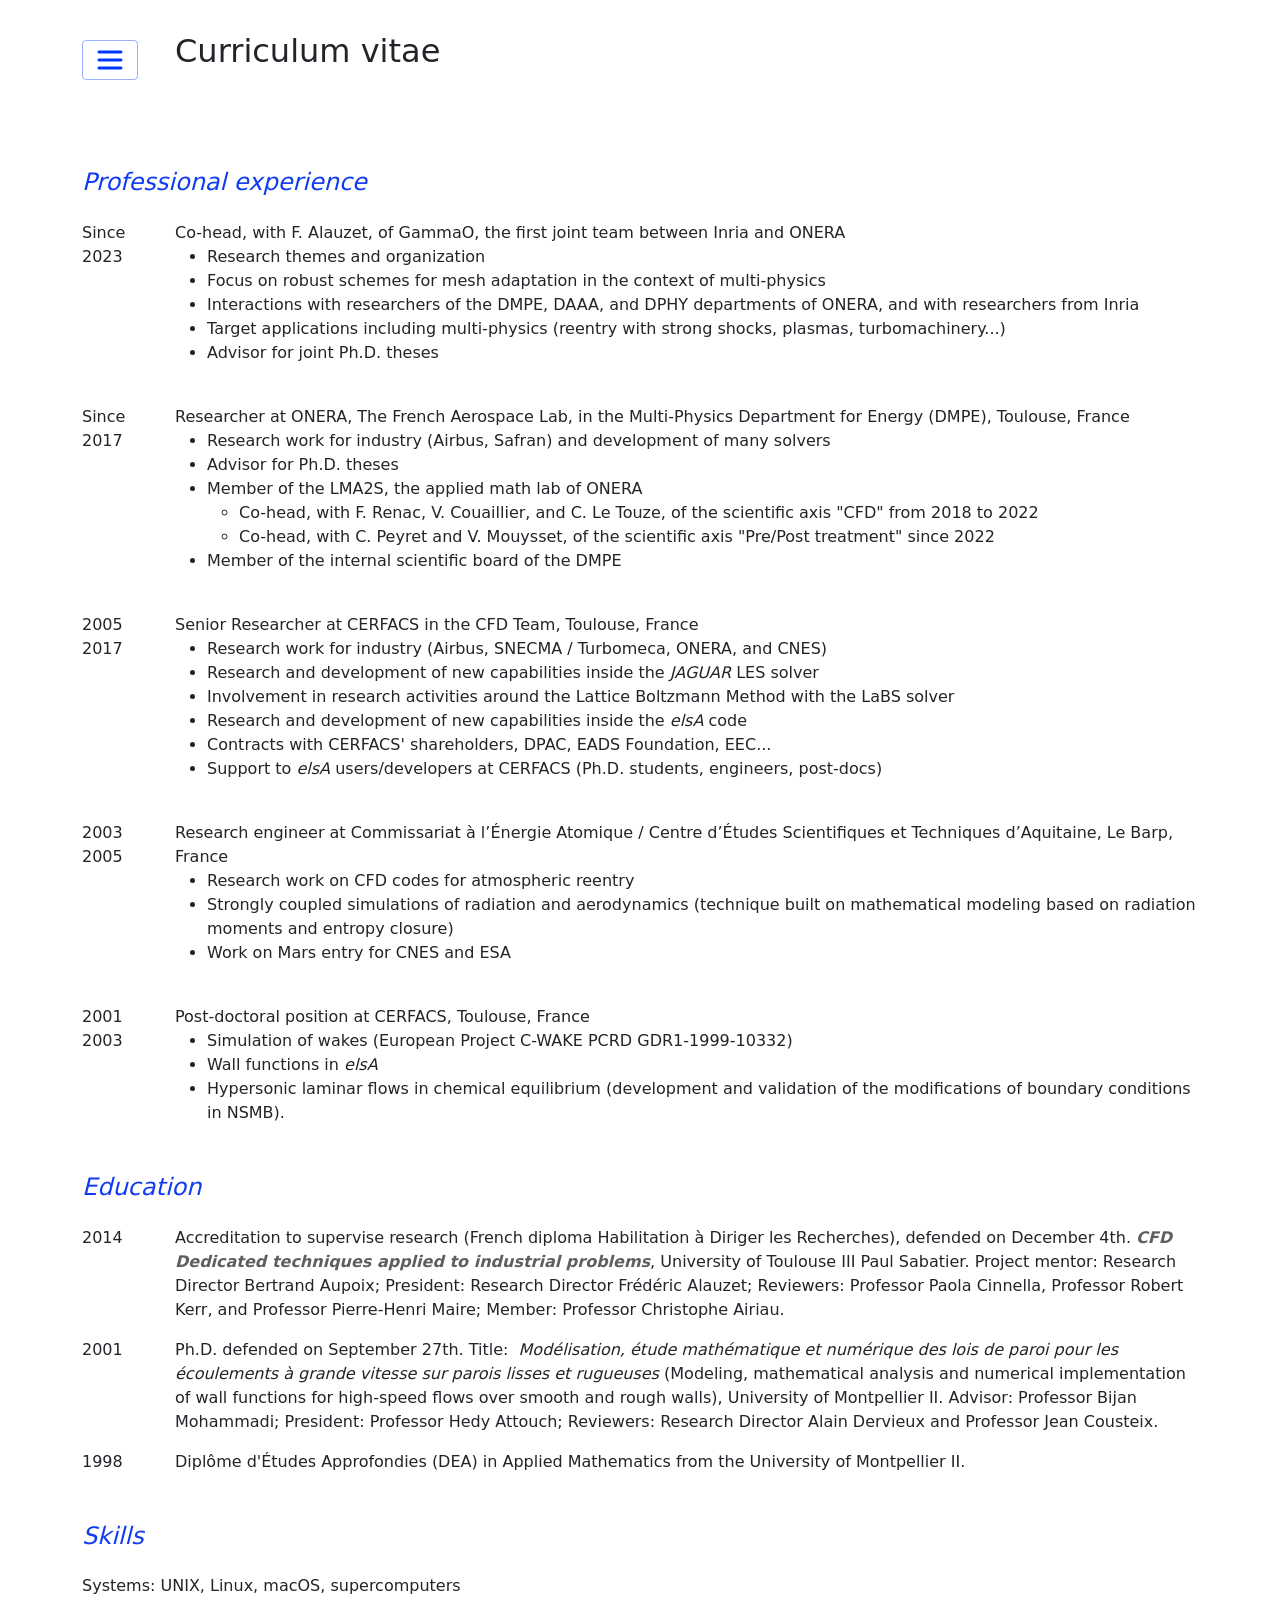
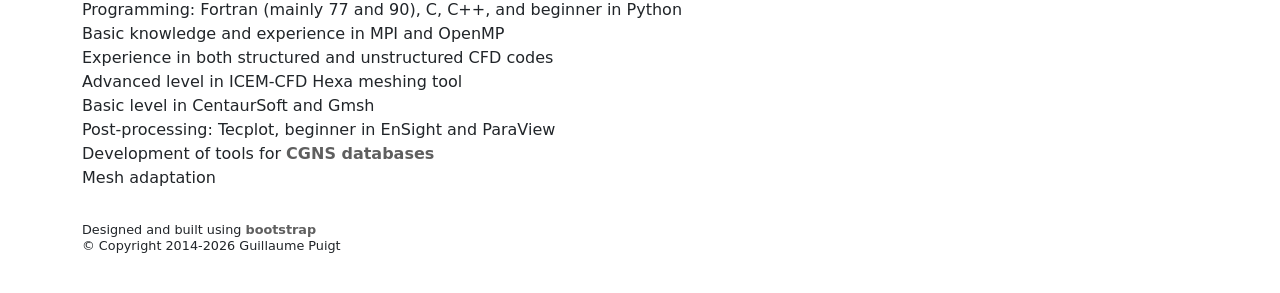
<file: cv.html>
<!DOCTYPE html>
<html lang="en">
    <head>
        <meta charset="utf-8" />
        <meta name="viewport" content="width=device-width, initial-scale=1, shrink-to-fit=yes" />
        <meta name="description" content="" />
        <meta name="author" content="Guillaume Puigt" />
        <meta name="keywords" content="Puigt,
                                    Guillaume Puigt, 
                                    ONERA,
                                    Computational Fluid Dynamics, CFD,
                                    Finite Volume, Finite Element, Spectral method, 
                                    turbulence, RANS, LES, DNS, 
                                    convection,
                                    diffusion,
                                    reacting flow,
                                    mesh adaptation, INRIA, Gamma" />
        <title>Guillaume Puigt - Professional Homepage</title>

        <!-- Favicon-->
        <link rel="icon" type="image/x-icon" href="assets/favicon.ico" />
        <!-- Core theme CSS (includes Bootstrap)-->
        <link href="css/styles.css" rel="stylesheet" />
    </head>
    <body>
        <!-- Responsive navbar-->
        <section class="py-5">
            <div class="container my-auto">
                <div class="row justify-content-start">
                    <div class="col-lg-1">
                        <nav class="navbar navbar-expand-sl navbar-light bg-gui">
                            <div class="container">
                                <button class="navbar-toggler" type="button" data-bs-toggle="collapse" data-bs-target="#navbarSupportedContent" aria-controls="navbarSupportedContent" aria-expanded="false" aria-label="Toggle navigation"><span class="navbar-toggler-icon"></span></button>
                                <div class="collapse navbar-collapse" id="navbarSupportedContent"> 
                                <ul class="navbar-nav ms-auto mb-2 mb-lg-0">
                                    <li class="nav-item"><a class="nav-link"  href="index.html">Overview</a></li>
                                    <li class="nav-item"><a class="nav-link" href="gammao.html">GammaO</a></li>
                                    <li class="nav-item"><a class="nav-link active" aria-current="page" href="cv.html">CV</a></li>
                                    <li class="nav-item"><a class="nav-link" href="research.html">Research</a></li>
                                    <li class="nav-item"><a class="nav-link" href="publications.html">Publications</a></li>
                                    <li class="nav-item"><a class="nav-link" href="teaching.html">Teaching</a></li>
                                    <li class="nav-item"><a class="nav-link" href="jaguar.html">JAGUAR</a></li>
                                </ul>
                                </div>
                            </div>
                        </nav>
                    </div>
                    <div class="col-lg-8">
                        <h1> Curriculum vitae<br /></h1>
                    </div>
                </div>
            </div>
        </section>

        <section class="py-5">
            <div class="container my-auto">
                <div class="row justify-content-start">

                    <div class="row">
                        <p class="lead"><h4><span style="font-style: italic;"><p style="color:rgba(15,60,240,1.0);">Professional experience</p></span></h4>

                        <div class="col-md-1">
                            Since<br /> 2023
                            </div>
                            <div class="col-md-11">
                            Co-head, with F. Alauzet, of GammaO, the first joint team between Inria and ONERA
                            <ul>
                            <li> Research themes and organization</li>
                            <li> Focus on robust schemes for mesh adaptation in the context of multi-physics</li>
                            <li> Interactions with researchers of the DMPE, DAAA, and DPHY departments of ONERA, and with researchers from Inria</li>
                            <li> Target applications including multi-physics (reentry with strong shocks, plasmas, turbomachinery...)</li>
                            <li> Advisor for joint Ph.D. theses</li>
                            </ul>
                            <br />
                            </div>
                            <br />

                            <div class="col-md-1">
                            Since<br /> 2017
                            </div>
                            <div class="col-md-11">
                            Researcher at ONERA, The French Aerospace Lab, in the Multi-Physics Department for Energy (DMPE), Toulouse, France
                            <ul>
                            <li> Research work for industry (Airbus, Safran) and development of many solvers</li>
                            <li> Advisor for Ph.D. theses</li>
                            <li> Member of the LMA2S, the applied math lab of ONERA</li>
                            <ul>
                                <li> Co-head, with F. Renac, V. Couaillier, and C. Le Touze, of the scientific axis "CFD" from 2018 to 2022</li>
                                <li> Co-head, with C. Peyret and V. Mouysset, of the scientific axis "Pre/Post treatment" since 2022</li>
                            </ul>
                            <li> Member of the internal scientific board of the DMPE </li>
                            </ul>
                            <br />
                            </div>
                            <br />

                            <div class="col-md-1">
                            2005<br /> 2017
                            </div>
                            <div class="col-md-11">
                            Senior Researcher at CERFACS in the CFD Team, Toulouse, France
                            <ul>
                            <li> Research work for industry (Airbus, SNECMA / Turbomeca, ONERA, and CNES)</li>
                            <li>Research and development of new capabilities inside the <span style="font-style: italic;">JAGUAR</span> LES solver </li>
                            <li>Involvement in research activities around the Lattice Boltzmann Method with the LaBS solver</li>
                            <li>Research and development of new capabilities inside the <span style="font-style: italic;">elsA</span> code</li>
                            <li>Contracts with CERFACS' shareholders, DPAC, EADS Foundation, EEC...</li>
                            <li>Support to <span style="font-style: italic;">elsA</span> users/developers at CERFACS (Ph.D. students, engineers, post-docs) </li>
                            </ul>
                            <br />
                            </div>
                            <br />


                            <div class="col-md-1">
                            2003<br /> 2005
                            </div>
                            <div class="col-md-11">
                            Research engineer at Commissariat à l’Énergie Atomique / Centre d’Études Scientifiques et Techniques d’Aquitaine, Le Barp, France
                            <ul>
                            <li>Research work on CFD codes for atmospheric reentry</li>
                            <li>Strongly coupled simulations of radiation and aerodynamics (technique built on mathematical modeling based on radiation moments and entropy closure) </li>
                            <li>Work on Mars entry for CNES and ESA</li>
                            </ul>
                            <br />
                            </div>
                            <br />

                            <div class="col-md-1">
                            2001<br /> 2003
                            </div>
                            <div class="col-md-11">
                            Post-doctoral position at CERFACS, Toulouse, France
                            <ul>
                            <li>Simulation of wakes (European Project C-WAKE PCRD GDR1-1999-10332)</li>
                            <li>Wall functions in <span style="font-style: italic;">elsA</span></li>
                            <li>Hypersonic laminar flows in chemical equilibrium (development and validation of the modifications of boundary conditions in NSMB). </li>
                            </ul>
                            </div>
                            <br />
                        </p>



                        <p class="lead"><h4><span style="font-style: italic;"><p style="color:rgba(15,60,240,1.0);">Education</p></span></h4>

                            <div class="col-md-1">
                            2014
                            </div>
                            <div class="col-md-11">
                            Accreditation to supervise research (French diploma Habilitation à Diriger les Recherches), defended on December 4th. <a target="_blank" href="https://cerfacs.fr/wp-content/uploads/2017/02/CFD_HDR_PUIGT.pdf"><span style="font-style: italic;">CFD Dedicated techniques applied to industrial problems</span></a>, University of Toulouse III Paul Sabatier. Project mentor: Research Director Bertrand Aupoix; President: Research Director Frédéric Alauzet; Reviewers: Professor Paola Cinnella, Professor Robert Kerr, and Professor Pierre-Henri Maire; Member: Professor Christophe Airiau.
                            <ul></ul>
                            </div>
                            <br />

                            <div class="col-md-1">
                            2001
                            </div>
                            <div class="col-md-11">
                                Ph.D. defended on September 27th. Title:&nbsp; <span style="font-style: italic;">Modélisation, étude mathématique et numérique des lois de paroi pour les écoulements à grande vitesse sur parois lisses et rugueuses</span> (Modeling, mathematical analysis and numerical implementation of wall functions for high-speed flows over smooth and rough walls), University of Montpellier II. Advisor: Professor Bijan Mohammadi; President: Professor Hedy Attouch; Reviewers: Research Director Alain Dervieux and Professor Jean Cousteix.
                                <ul></ul>
                            </div>
                            <br />


                            <div class="col-md-1">
                            1998
                            </div>
                            <div class="col-md-11">
                                Diplôme d'Études Approfondies (DEA) in Applied Mathematics from the University of Montpellier II.
                                <ul></ul>
                            </div>
                            <br />
                        </p>

                        <p class="lead"><h4><span style="font-style: italic;"><p style="color:rgba(15,60,240,1.0);">Skills</p></span></h4>
                            <ul>
                                Systems: UNIX, Linux, macOS, supercomputers<br />
                                Programming: Fortran (mainly 77 and 90), C, C++, and beginner in Python<br />
                                Basic knowledge and experience in MPI and OpenMP<br />
                                Experience in both structured and unstructured CFD codes<br />
                                Advanced level in ICEM-CFD Hexa meshing tool<br />
                                Basic level in CentaurSoft and Gmsh<br />
                                Post-processing: Tecplot, beginner in EnSight and ParaView<br />
                                Development of tools for <a href="http://cgns.sourceforge.net/" target="_blank">CGNS databases</a><br />
                                Mesh adaptation<br />
                            </ul>
                        </p>
                    </div>
                    <br />
                    <h6>Designed and built using <a target="_blank" href="https://getbootstrap.com/">bootstrap</a><br />&copy; Copyright 2014-2026 Guillaume Puigt </h6>
                </div>
            </div>
        </section>

        <!-- Bootstrap core JS-->
        <script src="https://cdn.jsdelivr.net/npm/bootstrap@5.1.3/dist/js/bootstrap.bundle.min.js"></script>
        <!-- Core theme JS-->
        <script src="js/scripts.js"></script>
    </body>
</html>
</file>
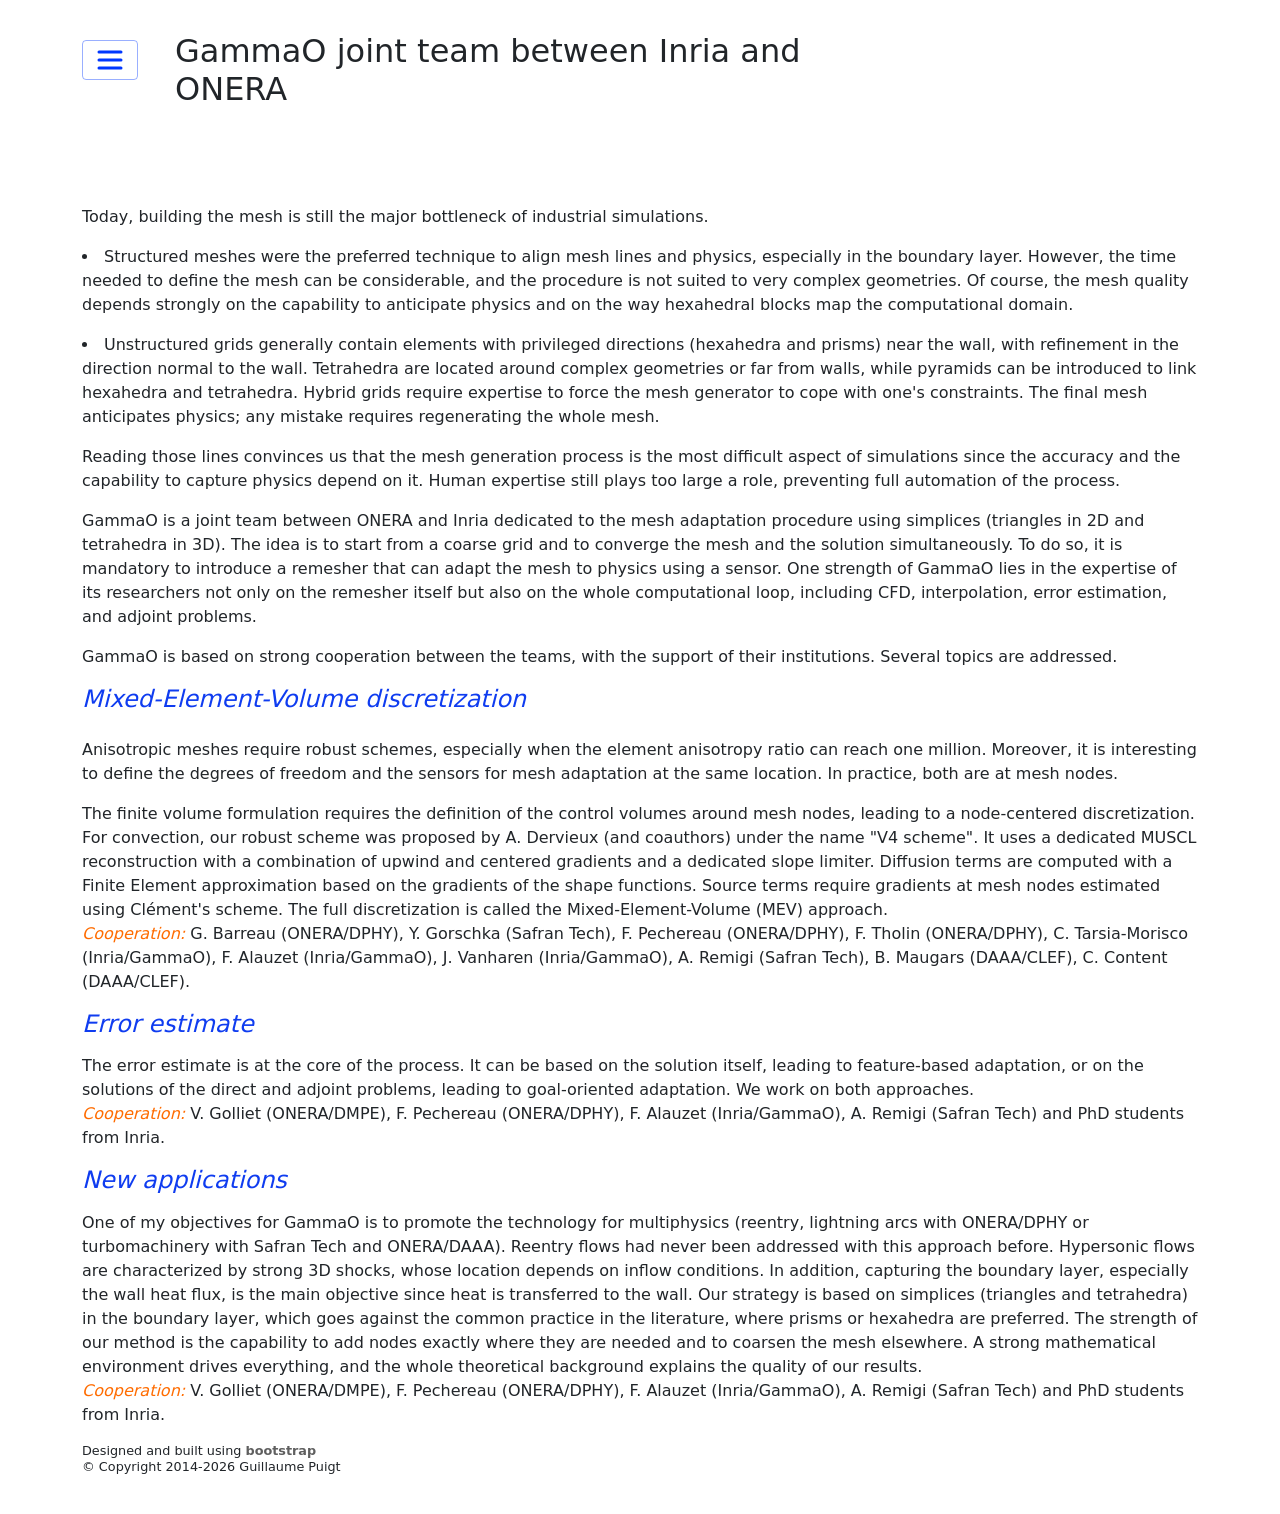
<file: gammao.html>
<!DOCTYPE html>
<html lang="en">
    <head>
        <meta charset="utf-8" />
        <meta name="viewport" content="width=device-width, initial-scale=1, shrink-to-fit=yes" />
        <meta name="description" content="" />
        <meta name="author" content="Guillaume Puigt" />
        <meta name="keywords" content="Puigt,
                                    Guillaume Puigt, 
                                    ONERA,
                                    Computational Fluid Dynamics, CFD,
                                    Finite Volume, Finite Element, SPectral method, 
                                    turbulence, RANS, LES, DNS, 
                                    convection,
                                    diffusion,
                                    reacting flow,
                                    mesh adaptation, INRIA, Gamma" />
        <title>Guillaume Puigt - Professional Homepage</title>

        <!-- Favicon-->
        <link rel="icon" type="image/x-icon" href="assets/favicon.ico" />
        <!-- Core theme CSS (includes Bootstrap)-->
        <link href="css/styles.css" rel="stylesheet" />
    </head>
    <body>
        <!-- Responsive navbar-->
        <section class="py-5">
            <div class="container my-auto">
                <div class="row justify-content-start">
                    <div class="col-lg-1">
                        <nav class="navbar navbar-expand-sl navbar-light bg-gui">
                            <div class="container">
                                <button class="navbar-toggler" type="button" data-bs-toggle="collapse" data-bs-target="#navbarSupportedContent" aria-controls="navbarSupportedContent" aria-expanded="false" aria-label="Toggle navigation"><span class="navbar-toggler-icon"></span></button>
                                <div class="collapse navbar-collapse" id="navbarSupportedContent"> 
                                <ul class="navbar-nav ms-auto mb-2 mb-lg-0">
                                    <li class="nav-item"><a class="nav-link" href="index.html">Overview</a></li>
                                    <li class="nav-item"><a class="nav-link active" aria-current="page" href="gammao.html">GammaO</a></li>
                                    <li class="nav-item"><a class="nav-link" href="cv.html">CV</a></li>
                                    <li class="nav-item"><a class="nav-link" href="research.html">Research</a></li>
                                    <li class="nav-item"><a class="nav-link" href="publications.html">Publications</a></li>
                                    <li class="nav-item"><a class="nav-link" href="teaching.html">Teaching</a></li>
                                    <li class="nav-item"><a class="nav-link" href="jaguar.html">JAGUAR</a></li>
                                </ul>
                                </div>
                            </div>
                        </nav>
                    </div>
                    <div class="col-lg-8">
                        <h1> GammaO joint team between Inria and ONERA</h1><br />
                    </div>
                 </div>
            </div>
        </section>

        <section class="py-5">
            <div class="container my-auto">
                <div class="row justify-content-start">
                    Today, building the mesh is still the major bottleneck of industrial simulations. <br />
                    <ul>
                        
                    </ul>
                    <li>Structured meshes were the preferred technique to align mesh lines and physics, especially in the boundary layer. However, the time needed to define the mesh can be considerable, and the procedure is not suited to very complex geometries. Of course, the mesh quality depends strongly on the capability to anticipate physics and on the way hexahedral blocks map the computational domain. <br />
                    </li>
                    <ul>
                        
                    </ul>
                    <li>Unstructured grids generally contain elements with privileged directions (hexahedra and prisms) near the wall, with refinement in the direction normal to the wall. Tetrahedra are located around complex geometries or far from walls, while pyramids can be introduced to link hexahedra and tetrahedra. Hybrid grids require expertise to force the mesh generator to cope with one's constraints. The final mesh anticipates physics; any mistake requires regenerating the whole mesh. <br />
                    </li>
                    <ul>
                        
                    </ul>
                    Reading those lines convinces us that the mesh generation process is the most difficult aspect of simulations since the accuracy and the capability to capture physics depend on it. Human expertise still plays too large a role, preventing full automation of the process. <br />
                    <ul>
                        
                    </ul>
                    GammaO is a joint team between ONERA and Inria dedicated to the mesh adaptation procedure using simplices (triangles in 2D and tetrahedra in 3D). The idea is to start from a coarse grid and to converge the mesh and the solution simultaneously. To do so, it is mandatory to introduce a remesher that can adapt the mesh to physics using a sensor. One strength of GammaO lies in the expertise of its researchers not only on the remesher itself but also on the whole computational loop, including CFD, interpolation, error estimation, and adjoint problems. <br />
                    <ul>
                        
                    </ul>
                    GammaO is based on strong cooperation between the teams, with the support of their institutions. Several topics are addressed.</br>


                   <div class="row">
                        <p class="lead"><h4><span style="font-style: italic;"><p style="color:rgba(15,60,240,1.0);">Mixed-Element-Volume discretization</p></span></h4>

                            <div class="text-justify">
                            Anisotropic meshes require robust schemes, especially when the element anisotropy ratio can reach one million. Moreover, it is interesting to define the degrees of freedom and the sensors for mesh adaptation at the same location. In practice, both are at mesh nodes.  <br />
                            <ul>
                        
                            </ul>
                            The finite volume formulation requires the definition of the control volumes around mesh nodes, leading to a node-centered discretization. For convection, our robust scheme was proposed by A. Dervieux (and coauthors) under the name "V4 scheme". It uses a dedicated MUSCL reconstruction with a combination of upwind and centered gradients and a dedicated slope limiter. Diffusion terms are computed with a Finite Element approximation based on the gradients of the shape functions. Source terms require gradients at mesh nodes estimated using Clément's scheme. The full discretization is called the Mixed-Element-Volume (MEV) approach. <br />

                            <p class="text-justify"><span style="font-style: italic;"><g>Cooperation:</span></g> G. Barreau (ONERA/DPHY), Y. Gorschka (Safran Tech), F. Pechereau (ONERA/DPHY), F. Tholin (ONERA/DPHY), C. Tarsia-Morisco (Inria/GammaO), F. Alauzet (Inria/GammaO), J. Vanharen (Inria/GammaO), A. Remigi (Safran Tech), B. Maugars (DAAA/CLEF), C. Content (DAAA/CLEF). </p>
                        </p>

                        <p class="lead"><h4><span style="font-style: italic;"><p style="color:rgba(15,60,240,1.0);">Error estimate</p></span></h4>

                            <div class="text-justify">
                            The error estimate is at the core of the process. It can be based on the solution itself, leading to feature-based adaptation, or on the solutions of the direct and adjoint problems, leading to goal-oriented adaptation. We work on both approaches. </br>
                            
                            <p class="text-justify"><span style="font-style: italic;"><g>Cooperation:</span></g> V. Golliet (ONERA/DMPE), F. Pechereau (ONERA/DPHY), 
                            F. Alauzet (Inria/GammaO), A. Remigi (Safran Tech) and PhD students from Inria.</p>
                            </div>
                        </p>

                        <p class="lead"><h4><span style="font-style: italic;"><p style="color:rgba(15,60,240,1.0);">New applications</p></span></h4>

                            <div class="text-justify">
                            One of my objectives for GammaO is to promote the technology for multiphysics (reentry, lightning arcs with ONERA/DPHY or turbomachinery with Safran Tech and ONERA/DAAA). Reentry flows had never been addressed with this approach before. Hypersonic flows are characterized by strong 3D shocks, whose location depends on inflow conditions. In addition, capturing the boundary layer, especially the wall heat flux, is the main objective since heat is transferred to the wall. Our strategy is based on simplices (triangles and tetrahedra) in the boundary layer, which goes against the common practice in the literature, where prisms or hexahedra are preferred. The strength of our method is the capability to add nodes exactly where they are needed and to coarsen the mesh elsewhere. A strong mathematical environment drives everything, and the whole theoretical background explains the quality of our results.</br>
                            
                            <p class="text-justify"><span style="font-style: italic;"><g>Cooperation:</span></g> V. Golliet (ONERA/DMPE), F. Pechereau (ONERA/DPHY), 
                            F. Alauzet (Inria/GammaO), A. Remigi (Safran Tech) and PhD students from Inria.</p>
                            </div>
                        </p>

                    </div>
                    <br />
                    <h6>Designed and built using <a target="_blank" href="https://getbootstrap.com/">bootstrap</a><br />&copy; Copyright 2014-2026 Guillaume Puigt </h6>
                </div>
            </div>
        </section>

        <!-- Bootstrap core JS-->
        <script src="https://cdn.jsdelivr.net/npm/bootstrap@5.1.3/dist/js/bootstrap.bundle.min.js"></script>
        <!-- Core theme JS-->
        <script src="js/scripts.js"></script>
    </body>
</html>
</file>
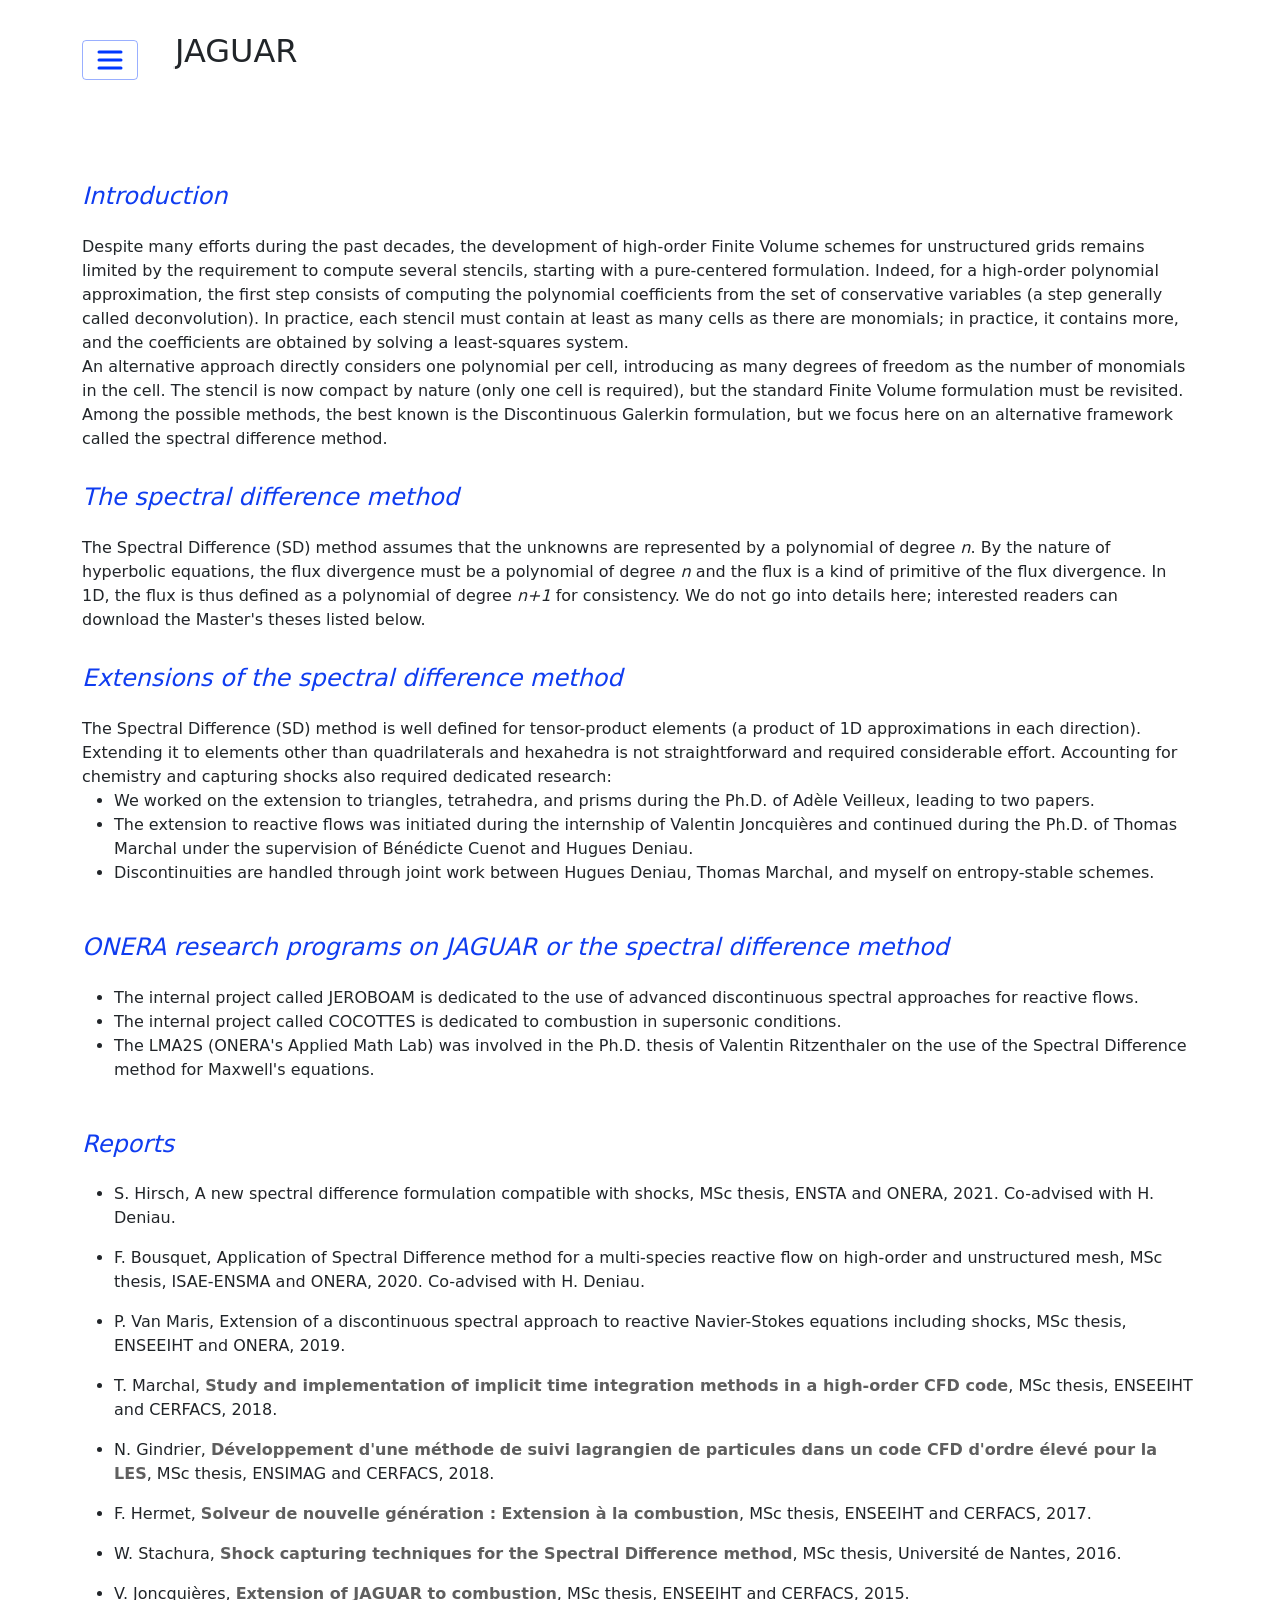
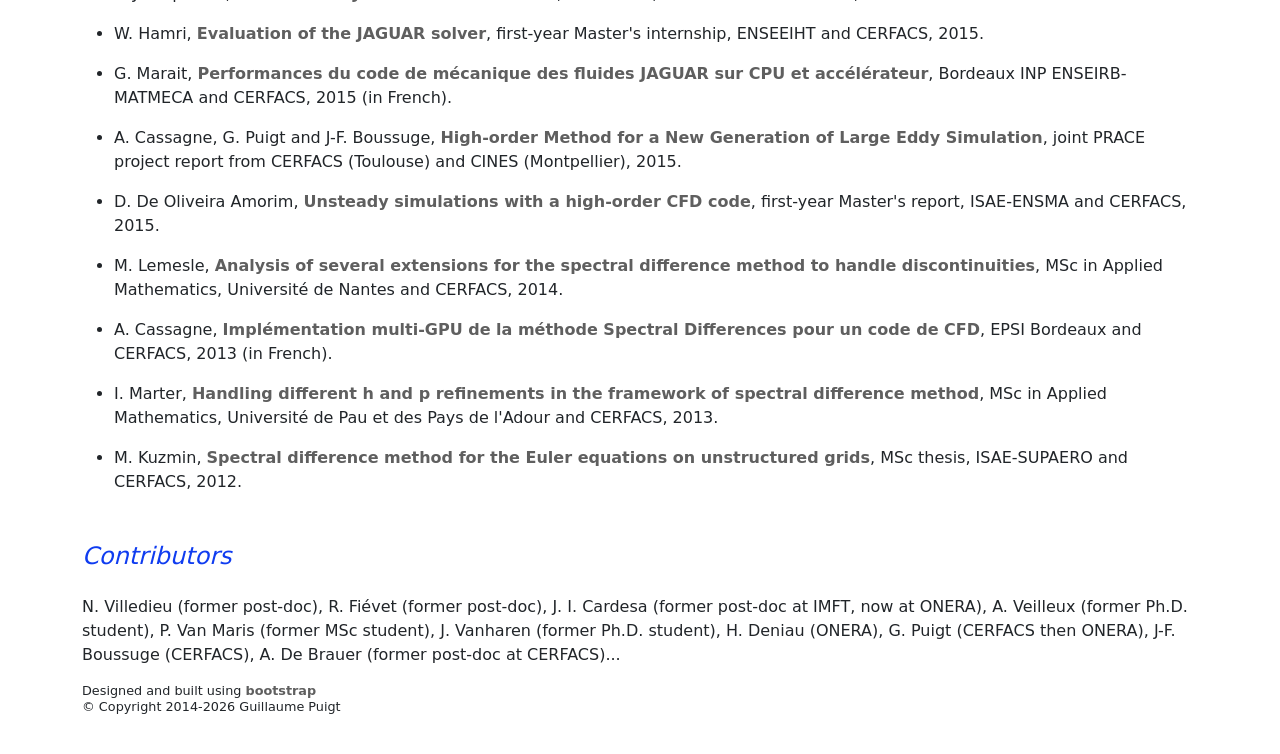
<file: jaguar.html>
<!DOCTYPE html>
<html lang="en">
    <head>
        <meta charset="utf-8" />
        <meta name="viewport" content="width=device-width, initial-scale=1, shrink-to-fit=yes" />
        <meta name="description" content="" />
        <meta name="author" content="Guillaume Puigt" />
        <meta name="keywords" content="Puigt,
                                    Guillaume Puigt, 
                                    ONERA,
                                    Computational Fluid Dynamics, CFD,
                                    Finite Volume, Finite Element, Spectral method, 
                                    turbulence, RANS, LES, DNS, 
                                    convection,
                                    diffusion,
                                    reacting flow,
                                    mesh adaptation, Inria, Gamma" />
        <title>Guillaume Puigt - Professional Homepage</title>

        <!-- Favicon-->
        <link rel="icon" type="image/x-icon" href="assets/favicon.ico" />
        <!-- Core theme CSS (includes Bootstrap)-->
        <link href="css/styles.css" rel="stylesheet" />
    </head>
    <body>
        <!-- Responsive navbar-->
        <section class="py-5">
            <div class="container my-auto">
                <div class="row justify-content-start">
                    <div class="col-lg-1">
                        <nav class="navbar navbar-expand-sl navbar-light bg-gui">
                            <div class="container">
                                <button class="navbar-toggler" type="button" data-bs-toggle="collapse" data-bs-target="#navbarSupportedContent" aria-controls="navbarSupportedContent" aria-expanded="false" aria-label="Toggle navigation"><span class="navbar-toggler-icon"></span></button>
                                <div class="collapse navbar-collapse" id="navbarSupportedContent"> 
                                <ul class="navbar-nav ms-auto mb-2 mb-lg-0">
                                    <li class="nav-item"><a class="nav-link" href="index.html">Overview</a></li>
                                    <li class="nav-item"><a class="nav-link" href="gammao.html">GammaO</a></li>
                                    <li class="nav-item"><a class="nav-link" href="cv.html">CV</a></li>
                                    <li class="nav-item"><a class="nav-link"  href="research.html">Research</a></li>
                                    <li class="nav-item"><a class="nav-link" href="publications.html">Publications</a></li>
                                    <li class="nav-item"><a class="nav-link" href="teaching.html">Teaching</a></li>
                                    <li class="nav-item"><a class="nav-link active" aria-current="page" href="jaguar.html">JAGUAR</a></li>
                                </ul>
                                </div>
                            </div>
                        </nav>
                    </div>
                    <div class="col-lg-8">
                        <h1> JAGUAR</h1><br />
                    </div>
                 </div>
            </div>
        </section>

        <section class="py-5">
            <div class="container my-auto">
                <div class="row justify-content-start">

                    <div class="row">
                        <p class="lead"><h4><span style="font-style: italic;"><p style="color:rgba(15,60,240,1.0);">Introduction</p></span></h4>
                            <div class="col-md-12">
                            Despite many efforts during the past decades, the development of high-order Finite Volume schemes for unstructured grids remains limited by the requirement to compute several stencils, starting with a pure-centered formulation. Indeed, for a high-order polynomial approximation, the first step consists of computing the polynomial coefficients from the set of conservative variables (a step generally called deconvolution). In practice, each stencil must contain at least as many cells as there are monomials; in practice, it contains more, and the coefficients are obtained by solving a least-squares system.<br />
                            An alternative approach directly considers one polynomial per cell, introducing as many degrees of freedom as the number of monomials in the cell. The stencil is now compact by nature (only one cell is required), but the standard Finite Volume formulation must be revisited. Among the possible methods, the best known is the Discontinuous Galerkin formulation, but we focus here on an alternative framework called the spectral difference method.<br />
                            </div>
                        </p>


                    <div class="row">
                        <p class="lead"><h4><span style="font-style: italic;"><p style="color:rgba(15,60,240,1.0);">The spectral difference method</p></span></h4>
                            <div class="col-md-12">
                                The Spectral Difference (SD) method assumes that the unknowns are represented by a polynomial of degree <i>n</i>. By the nature of hyperbolic equations, the flux divergence must be a polynomial of degree <i>n</i> and the flux is a kind of primitive of the flux divergence. In 1D, the flux is thus defined as a polynomial of degree <i>n+1</i> for consistency. We do not go into details here; interested readers can download the Master's theses listed below.
                            </div>
                        </p>
                    </div>

                    <div class="row">
                        <p class="lead"><h4><span style="font-style: italic;"><p style="color:rgba(15,60,240,1.0);">Extensions of the spectral difference method</p></span></h4>
                            <div class="col-md-12">
                                The Spectral Difference (SD) method is well defined for tensor-product elements (a product of 1D approximations in each direction). Extending it to elements other than quadrilaterals and hexahedra is not straightforward and required considerable effort. Accounting for chemistry and capturing shocks also required dedicated research:<br />
                                <ul>
                                    <li>We worked on the extension to triangles, tetrahedra, and prisms during the Ph.D. of Adèle Veilleux, leading to two papers.</li>
                                    <li>The extension to reactive flows was initiated during the internship of Valentin Joncquières and continued during the Ph.D. of Thomas Marchal under the supervision of Bénédicte Cuenot and Hugues Deniau.</li>
                                    <li>Discontinuities are handled through joint work between Hugues Deniau, Thomas Marchal, and myself on entropy-stable schemes.</li>
                                </ul>
                            </div>
                        </p>
                    </div>

                    <div class="row">
                        <p class="lead"><h4><span style="font-style: italic;"><p style="color:rgba(15,60,240,1.0);">ONERA research programs on JAGUAR or the spectral difference method</p></span></h4>
                            <div class="col-md-12">
                                <ul>
                                    <li>The internal project called JEROBOAM is dedicated to the use of advanced discontinuous spectral approaches for reactive flows.</li>
                                    <li>The internal project called COCOTTES is dedicated to combustion in supersonic conditions.</li>
                                    <li>The LMA2S (ONERA's Applied Math Lab) was involved in the Ph.D. thesis of Valentin Ritzenthaler on the use of the Spectral Difference method for Maxwell's equations.</li>
                                </ul>
                            </div>
                        </p>
                    </div>


                    <p class="lead"><h4><span style="font-style: italic;"><p style="color:rgba(15,60,240,1.0);">Reports</p></span></h4>
                        <div class="col-md-12">
                            <ul>
                                <li><p class="text-justify">S. Hirsch, A new spectral difference formulation compatible with shocks, MSc thesis, ENSTA and ONERA, 2021. Co-advised with H. Deniau.</p></li>

                                <li><p class="text-justify">F. Bousquet, Application of Spectral Difference method for a multi-species reactive flow on high-order and unstructured mesh, MSc thesis, ISAE-ENSMA and ONERA, 2020. Co-advised with H. Deniau.</p></li>

                                <li><p class="text-justify">P. Van Maris, Extension of a discontinuous spectral approach to reactive Navier-Stokes equations including shocks, MSc thesis, ENSEEIHT and ONERA, 2019.<br /></p></li>

                                <li><p class="text-justify">T. Marchal, <a href="https://cerfacs.fr/wp-content/uploads/2018/11/CFD_MARCHAL_RAP3A-2018.pdf" target="_blank">Study and implementation of implicit time integration methods in a high-order CFD code</a>, MSc thesis, ENSEEIHT and CERFACS, 2018.<br /></p></li>

                                <li><p class="text-justify">N. Gindrier, <a href="https://cerfacs.fr/wp-content/uploads/2018/09/CFD_Gindrier_FinalReport_JAGUAR.pdf" target="_blank">Développement d'une méthode de suivi lagrangien de particules dans un code CFD d'ordre élevé pour la LES</a>, MSc thesis, ENSIMAG and CERFACS, 2018.<br /></p></li>

                                <li><p class="text-justify">F. Hermet, <a href="https://cerfacs.fr/wp-content/uploads/2017/09/CFD_RAPPORT3A_HERMET.pdf" target="_blank">Solveur de nouvelle génération : Extension à la combustion</a>, MSc thesis, ENSEEIHT and CERFACS, 2017.<br /></p></li>

                                <li><p class="text-justify">W. Stachura, <a href="https://cerfacs.fr/wp-content/uploads/2016/09/Rapport_2016_Stachura.pdf" target="_blank">Shock capturing techniques for the Spectral Difference method</a>, MSc thesis, Université de Nantes, 2016.<br /></p></li>

                                <li><p class="text-justify">V. Joncquières, <a href="http://cerfacs.fr/wp-content/uploads/2015/10/MasterThesis_Joncquieres.pdf" target="_blank">Extension of JAGUAR to combustion</a>, MSc thesis, ENSEEIHT and CERFACS, 2015.<br /></p></li>

                                <li><p class="text-justify">W. Hamri, <a href="http://cerfacs.fr/wp-content/uploads/2015/10/Report_WHamri.pdf" target="_blank">Evaluation of the JAGUAR solver</a>, first-year Master's internship, ENSEEIHT and CERFACS, 2015.<br /></p></li>

                                <li><p class="text-justify">G. Marait, <a href="http://cerfacs.fr/wp-content/uploads/2015/09/marait.pdf" target="_blank">Performances du code de mécanique des fluides JAGUAR sur CPU et accélérateur</a>, Bordeaux INP ENSEIRB-MATMECA and CERFACS, 2015 (in French).<br /></p></li>

                                <li><p class="text-justify">A. Cassagne, G. Puigt and J-F. Boussuge, <a href="http://www.cerfacs.fr/~cfdbib/repository/TR_CFD_15_9.pdf" target="_blank">High-order Method for a New Generation of Large Eddy Simulation</a>, joint PRACE project report from CERFACS (Toulouse) and CINES (Montpellier), 2015.<br /></p></li>

                                <li><p class="text-justify">D. De Oliveira Amorim, <a href="http://www.cerfacs.fr/~cfdbib/repository/WN_CFD_15_6.pdf" target="_blank">Unsteady simulations with a high-order CFD code</a>, first-year Master's report, ISAE-ENSMA and CERFACS, 2015.<br /></p></li>

                                <li><p class="text-justify">M. Lemesle, <a href="http://www.cerfacs.fr/~cfdbib/repository/WN_CFD_14_62.pdf" target="_blank">Analysis of several extensions for the spectral difference method to handle discontinuities</a>, MSc in Applied Mathematics, Université de Nantes and CERFACS, 2014.<br /></p></li>

                                <li><p class="text-justify">A. Cassagne, <a href="http://www.cerfacs.fr/~cfdbib/repository/WN_CFD_14_5.pdf" target="_blank">Implémentation multi-GPU de la méthode Spectral Differences pour un code de CFD</a>, EPSI Bordeaux and CERFACS, 2013 (in French).<br /></p></li>

                                <li><p class="text-justify">I. Marter, <a href="http://www.cerfacs.fr/~cfdbib/repository/WN_CFD_13_46.pdf" target="_blank">Handling different h and p refinements in the framework of spectral difference method</a>, MSc in Applied Mathematics, Université de Pau et des Pays de l'Adour and CERFACS, 2013.<br /></p></li>

                                <li><p class="text-justify">M. Kuzmin, <a href="http://www.cerfacs.fr/~cfdbib/repository/WN_CFD_12_57.pdf" target="_blank">Spectral difference method for the Euler equations on unstructured grids</a>, MSc thesis, ISAE-SUPAERO and CERFACS, 2012.<br /></p></li>

                            </ul>
                        </div>
                    </p>

                    <p class="lead"><h4><span style="font-style: italic;"><p style="color:rgba(15,60,240,1.0);">Contributors</p></span></h4>
                        <div class="col-md-12">
                            N. Villedieu (former post-doc), R. Fiévet (former post-doc), J. I. Cardesa (former post-doc at IMFT, now at ONERA), A. Veilleux (former Ph.D. student), P. Van Maris (former MSc student), J. Vanharen (former Ph.D. student), H. Deniau (ONERA), G. Puigt (CERFACS then ONERA), J-F. Boussuge (CERFACS), A. De Brauer (former post-doc at CERFACS)...<br />
                        </div>
                    </p>

                    </div>
                    <br />
                    <h6>Designed and built using <a target="_blank" href="https://getbootstrap.com/">bootstrap</a><br />&copy; Copyright 2014-2026 Guillaume Puigt </h6>
                </div>
            </div>
        </section>

        <!-- Bootstrap core JS-->
        <script src="https://cdn.jsdelivr.net/npm/bootstrap@5.1.3/dist/js/bootstrap.bundle.min.js"></script>
        <!-- Core theme JS-->
        <script src="js/scripts.js"></script>
    </body>
</html>
</file>
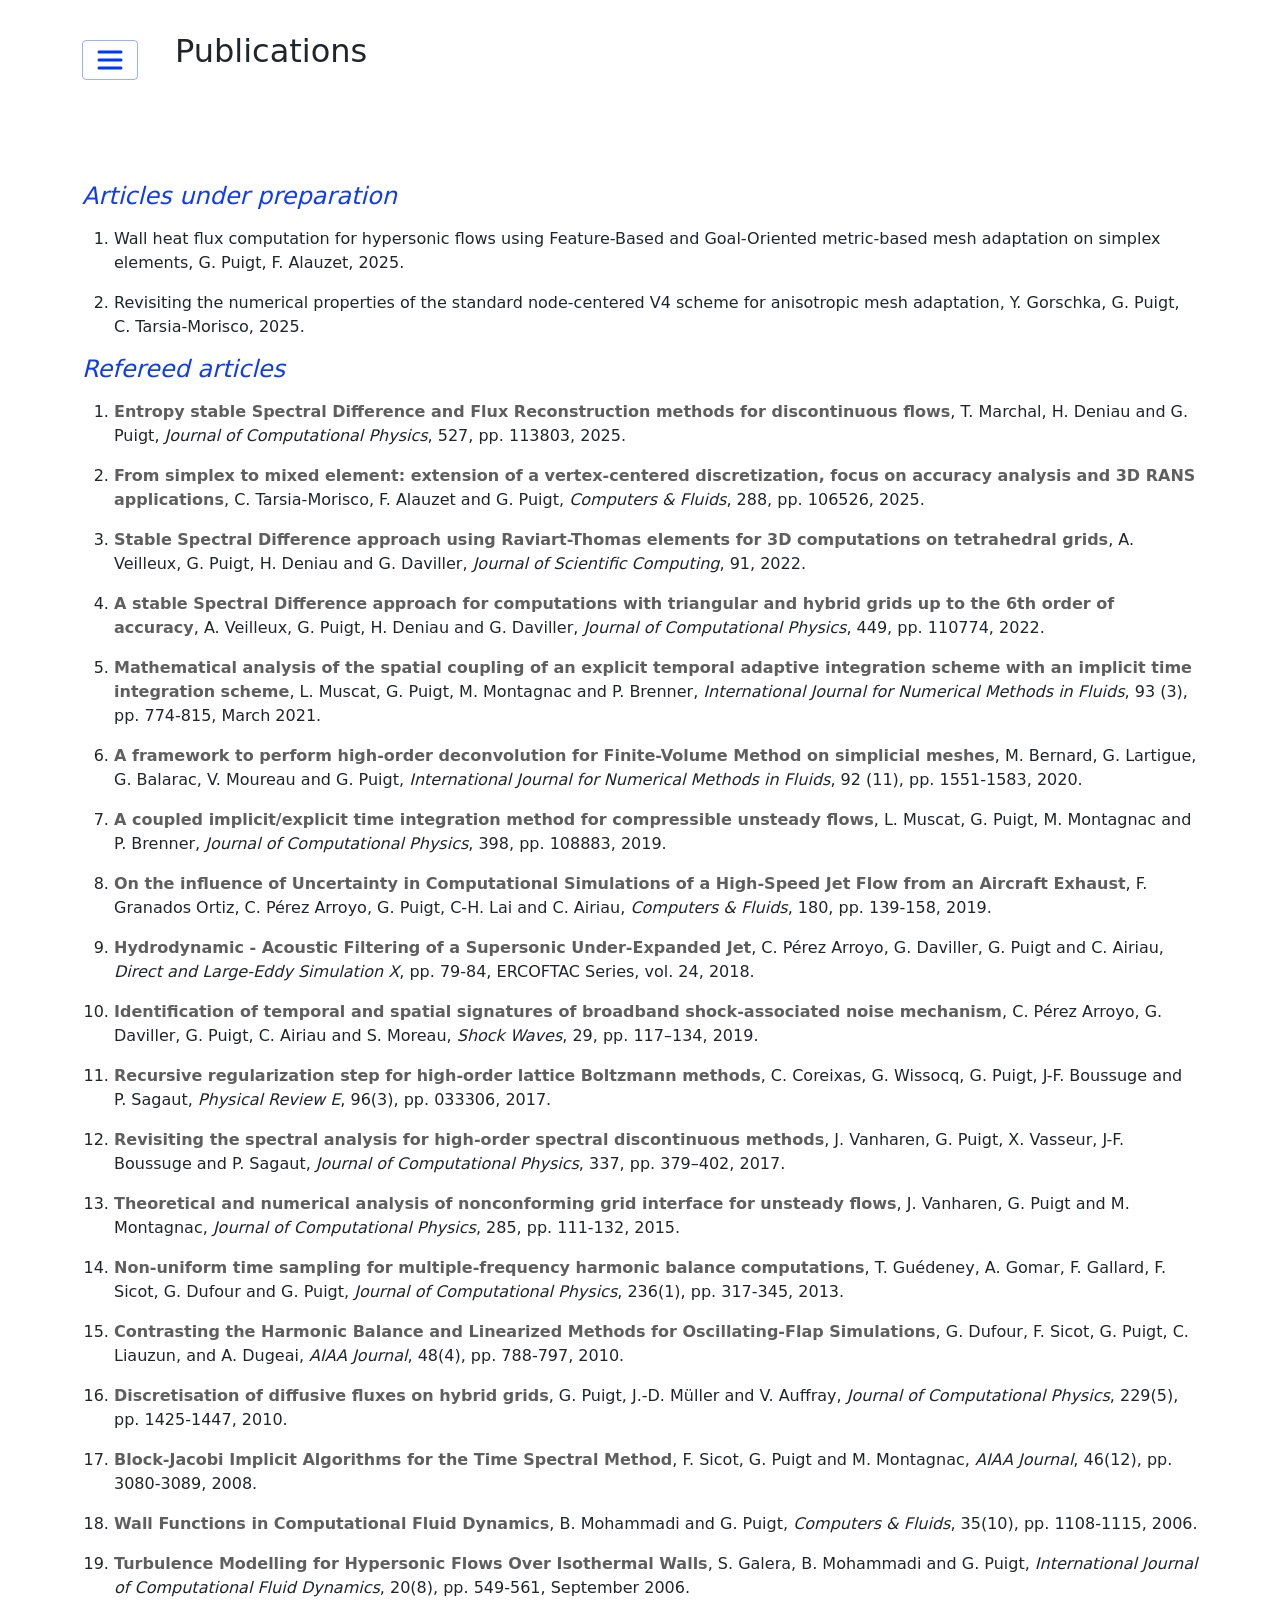
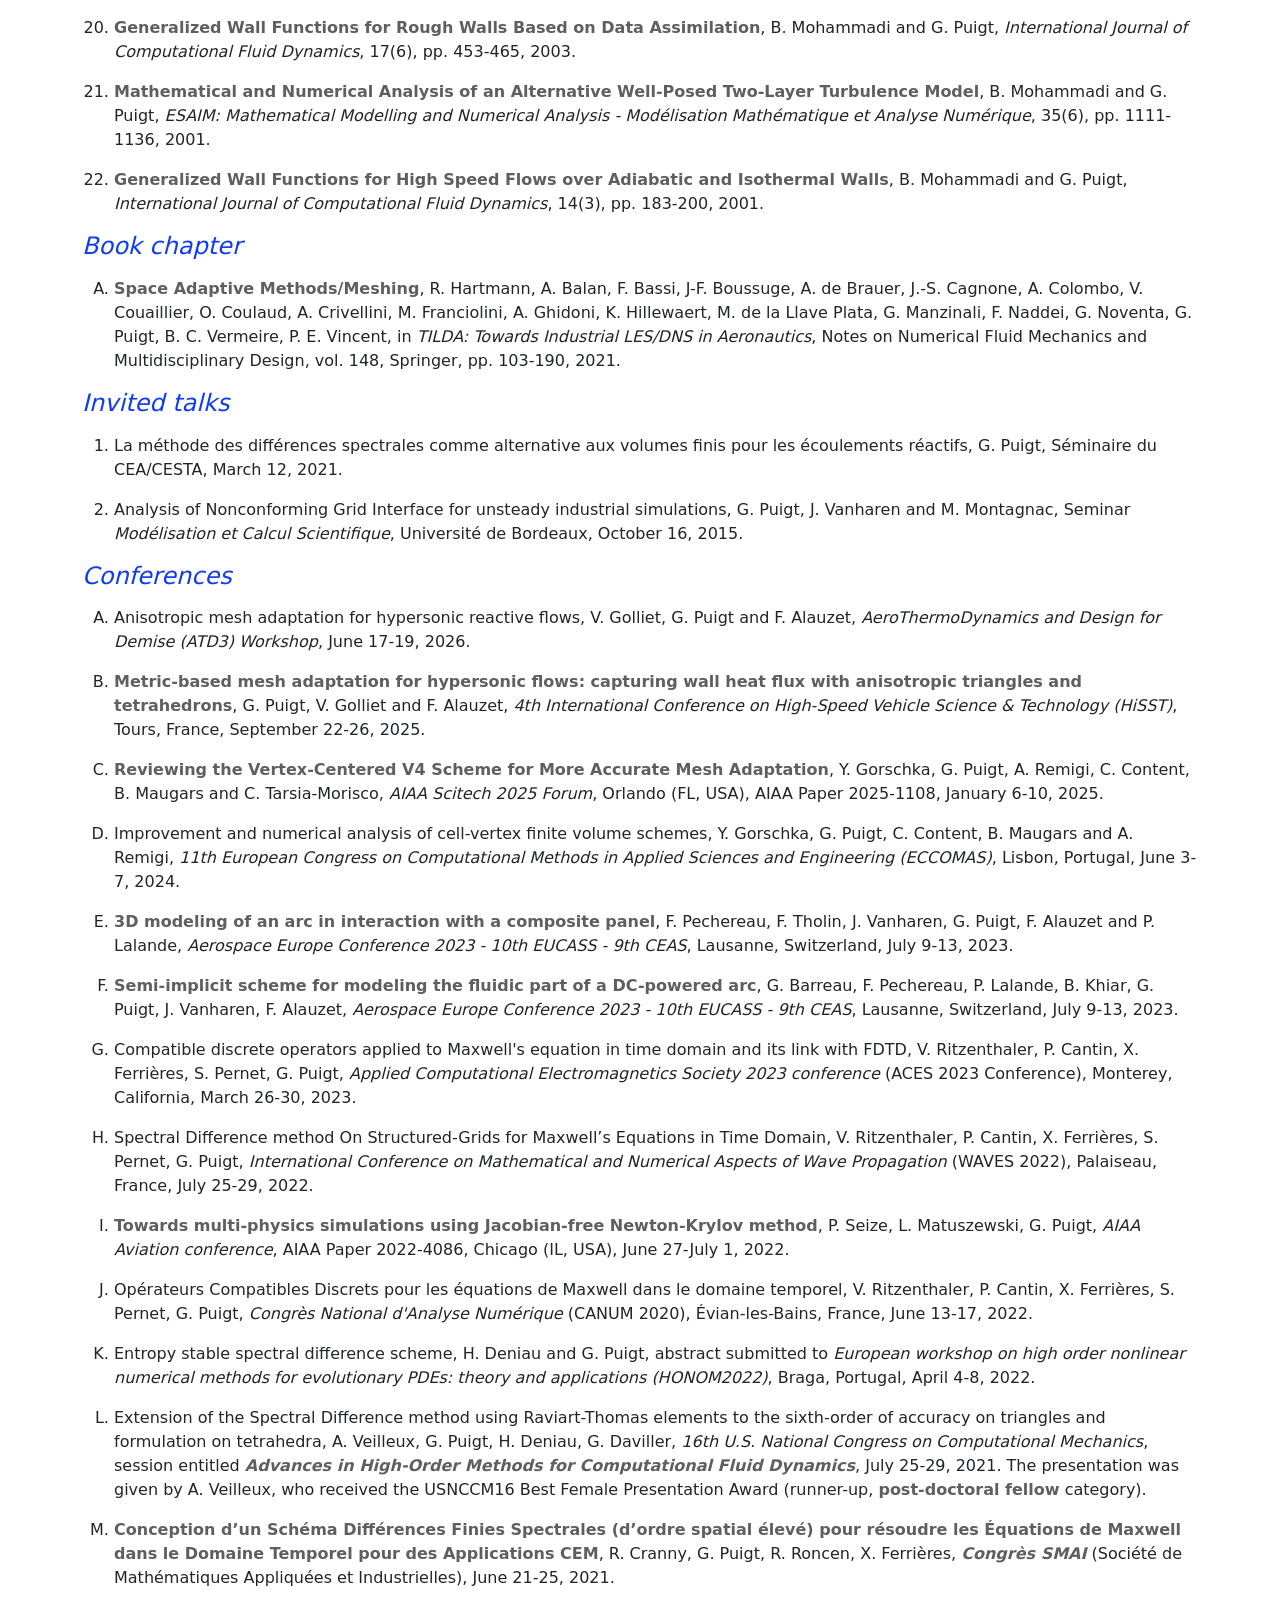
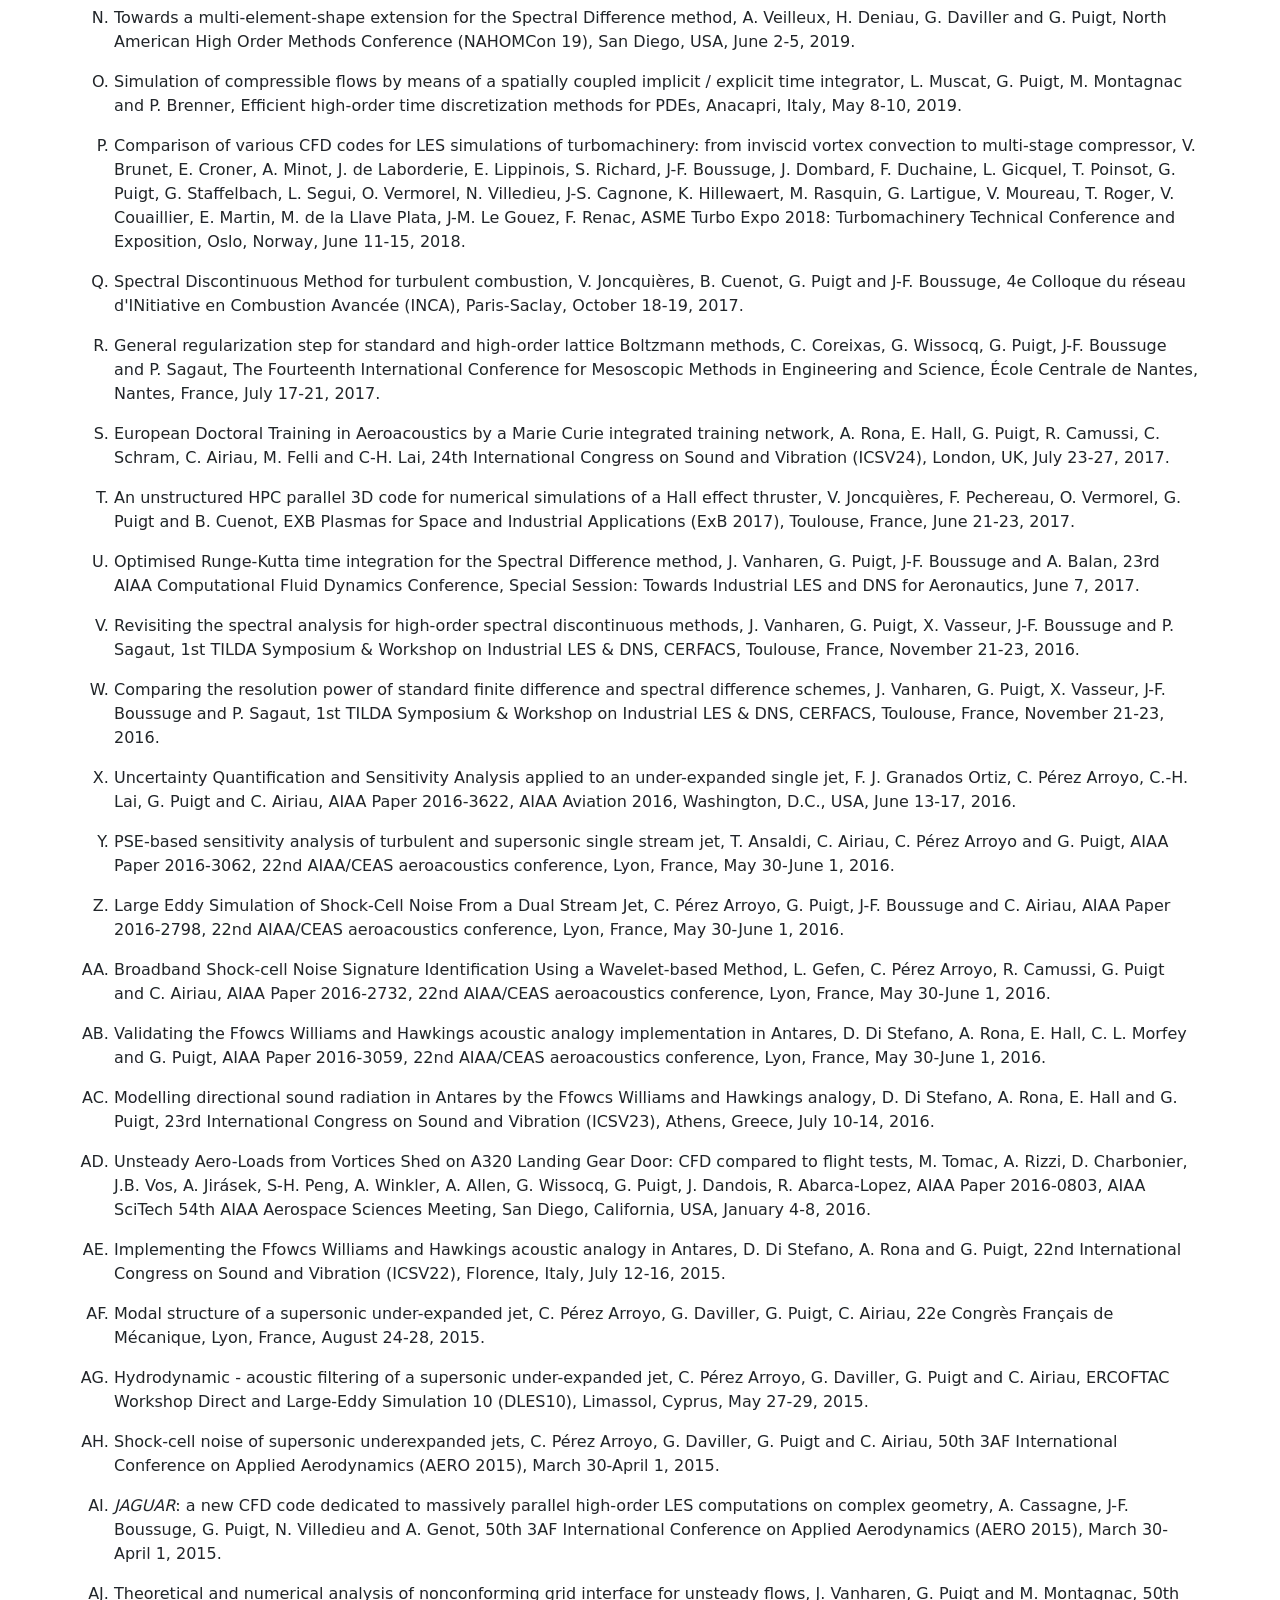
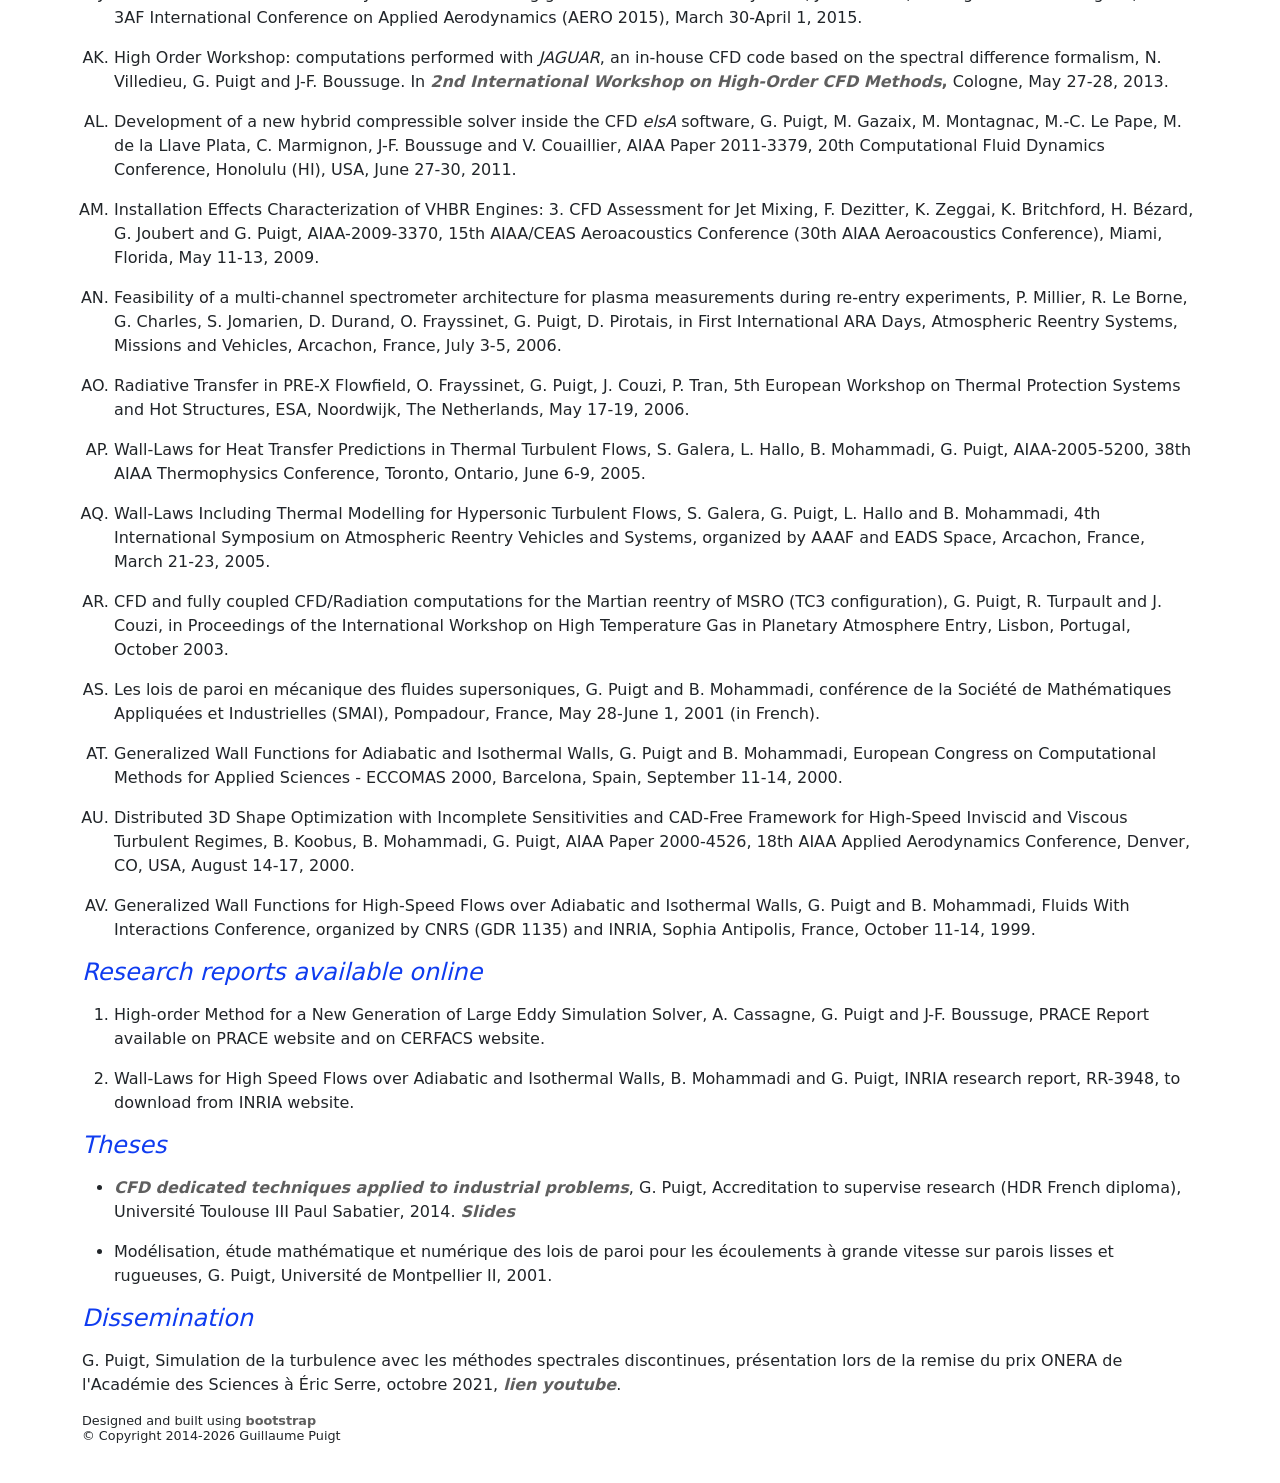
<file: publications.html>
<!DOCTYPE html>
<html lang="en">
    <head>
        <meta charset="utf-8" />
        <meta name="viewport" content="width=device-width, initial-scale=1, shrink-to-fit=yes" />
        <meta name="description" content="" />
        <meta name="author" content="Guillaume Puigt" />
        <meta name="keywords" content="Puigt,
                                    Guillaume Puigt,
                                    ONERA,
                                    Computational Fluid Dynamics, CFD,
                                    Finite Volume, Finite Element, Spectral method,
                                    turbulence, RANS, LES, DNS,
                                    convection,
                                    diffusion,
                                    reacting flow,
                                    mesh adaptation, Inria, Gamma" />
        <title>Guillaume Puigt - Professional Homepage</title>

        <!-- Favicon-->
        <link rel="icon" type="image/x-icon" href="assets/favicon.ico" />
        <!-- Core theme CSS (includes Bootstrap)-->
        <link href="css/styles.css" rel="stylesheet" />
    </head>
    <body>
        <!-- Responsive navbar-->
        <section class="py-5">
            <div class="container my-auto">
                <div class="row justify-content-start">
                    <div class="col-lg-1">
                        <nav class="navbar navbar-expand-sl navbar-light bg-gui">
                            <div class="container">
                                <button class="navbar-toggler" type="button" data-bs-toggle="collapse" data-bs-target="#navbarSupportedContent" aria-controls="navbarSupportedContent" aria-expanded="false" aria-label="Toggle navigation"><span class="navbar-toggler-icon"></span></button>
                                <div class="collapse navbar-collapse" id="navbarSupportedContent"> 
                                <ul class="navbar-nav ms-auto mb-2 mb-lg-0">
                                    <li class="nav-item"><a class="nav-link" href="index.html">Overview</a></li>
                                    <li class="nav-item"><a class="nav-link" href="gammao.html">GammaO</a></li>
                                    <li class="nav-item"><a class="nav-link" href="cv.html">CV</a></li>
                                    <li class="nav-item"><a class="nav-link" href="research.html">Research</a></li>
                                    <li class="nav-item"><a class="nav-link active" aria-current="page" href="publications.html">Publications</a></li>
                                    <li class="nav-item"><a class="nav-link" href="teaching.html">Teaching</a></li>
                                    <li class="nav-item"><a class="nav-link" href="jaguar.html">JAGUAR</a></li>
                                </ul>
                                </div>
                            </div>
                        </nav>
                    </div>
                    <div class="col-lg-8">
                        <h1> Publications</h1><br />
                    </div>
                 </div>
            </div>
        </section>

        <section class="py-5">
            <div class="container my-auto">
                <div class="row justify-content-start">
                    <div class="col-md-12">
                        <p class="lead"><h4><span style="font-style: italic;"><p style="color:rgba(15,60,240,1.0);">Articles under preparation</p></span></h4>
                            <ol>
                                <li><p class="text-justify">Wall heat flux computation for hypersonic flows using Feature-Based and
Goal-Oriented metric-based mesh adaptation on simplex elements, G. Puigt, F. Alauzet, 2025.</p></li>

                                <li><p class="text-justify">Revisiting the numerical properties of the standard node-centered V4 scheme for anisotropic mesh adaptation, Y. Gorschka, G. Puigt, C. Tarsia-Morisco, 2025.</p></li>
                            </ol>
                        </p>

                        <p class="text-justify"><h4><span style="font-style: italic;"><p style="color:rgba(15,60,240,1.0);">Refereed articles</p></span></h4>
                            <ol>
                                <li><p class="text-justify"><a href="https://www.sciencedirect.com/science/article/pii/S0021999125000865" target="_blank">Entropy stable Spectral Difference and Flux Reconstruction methods for discontinuous flows</a>, T. Marchal, H. Deniau and G. Puigt, <span style="font-style: italic;">Journal of Computational Physics</span>, 527, pp. 113803, 2025.</p></li>

                                <li><p class="text-justify"><a href="https://www.sciencedirect.com/science/article/pii/S0045793024003578" target="_blank">From simplex to mixed element: extension of a vertex-centered discretization, focus on accuracy analysis and 3D RANS applications</a>, C. Tarsia-Morisco, F. Alauzet and G. Puigt, <span style="font-style: italic;">Computers & Fluids</span>, 288, pp. 106526, 2025.</p></li>

                                <li><p class="text-justify"><a href="https://link.springer.com/article/10.1007/s10915-022-01790-2" target="_blank">Stable Spectral Difference approach using Raviart-Thomas elements for 3D computations on tetrahedral grids</a>, A. Veilleux, G. Puigt, H. Deniau and G. Daviller, <span style="font-style: italic;">Journal of Scientific Computing</span>, 91, 2022.</p></li>

                                <li><p class="text-justify"><a href="https://www.sciencedirect.com/science/article/pii/S0021999121006690" target="_blank">A stable Spectral Difference approach for computations with triangular and hybrid grids up to the 6th order of accuracy</a>, A. Veilleux, G. Puigt, H. Deniau and G. Daviller, <span style="font-style: italic;">Journal of Computational Physics</span>, 449, pp. 110774, 2022.</p></li>

                                <li><p class="text-justify"><a href="https://onlinelibrary.wiley.com/doi/abs/10.1002/fld.4908" target="_blank">Mathematical analysis of the spatial coupling of an explicit temporal adaptive integration scheme with an implicit time integration scheme</a>, L. Muscat, G. Puigt, M. Montagnac and P. Brenner, <span style="font-style: italic;">International Journal for Numerical Methods in Fluids</span>, 93 (3), pp. 774-815, March 2021.</p></li>

                                <li><p class="text-justify"><a href="https://onlinelibrary.wiley.com/doi/abs/10.1002/fld.4839" target="_blank">A framework to perform high-order deconvolution for Finite-Volume Method on simplicial meshes</a>, M. Bernard, G. Lartigue, G. Balarac, V. Moureau and G. Puigt, <span style="font-style: italic;">International Journal for Numerical Methods in Fluids</span>, 92 (11), pp. 1551-1583, 2020.</p></li>

                                <li><p class="text-justify"><a href="https://www.sciencedirect.com/science/article/pii/S0021999119305819?dgcid=raven_sd_via_email" target="_blank">A coupled implicit/explicit time integration method for compressible unsteady flows</a>, L. Muscat, G. Puigt, M. Montagnac and P. Brenner, <span style="font-style: italic;">Journal of Computational Physics</span>, 398, pp. 108883, 2019.</p></li>
                                
                                <li><p class="text-justify"><a href="https://doi.org/10.1016/j.compfluid.2018.12.003" target="_blank">On the influence of Uncertainty in Computational Simulations of a High-Speed Jet Flow from an Aircraft Exhaust</a>, F. Granados Ortiz, C. Pérez Arroyo, G. Puigt, C-H. Lai and C. Airiau, <span style="font-style: italic;">Computers & Fluids</span>, 180, pp. 139-158, 2019.</p></li>
                                
                                <li><p class="text-justify"><a href="https://link.springer.com/chapter/10.1007/978-3-319-63212-4_9" target="_blank">Hydrodynamic - Acoustic Filtering of a Supersonic Under-Expanded Jet</a>, C. Pérez Arroyo, G. Daviller, G. Puigt and C. Airiau,
                                <span style="font-style: italic;">Direct and Large-Eddy Simulation X</span>, pp. 79-84, ERCOFTAC Series, vol. 24, 2018.</p> </li>

                                <li><p class="text-justify"><a href="https://link.springer.com/article/10.1007%2Fs00193-018-0806-4" target="_blank">Identification of temporal and spatial signatures of broadband shock-associated noise mechanism</a>, C. Pérez Arroyo, G. Daviller, G. Puigt, C. Airiau and S. Moreau,
                                <span style="font-style: italic;">Shock Waves</span>, 29, pp. 117–134, 2019.</p></li>

                                <li><p class="text-justify"><a href="https://journals.aps.org/pre/abstract/10.1103/PhysRevE.96.033306" target="_blank">Recursive regularization step for high-order lattice Boltzmann methods</a>, C. Coreixas, G. Wissocq, G. Puigt, J-F. Boussuge and P. Sagaut,
                                <span style="font-style: italic;">Physical Review E</span>, 96(3), pp. 033306, 2017.</p></li>

                                <li><p class="text-justify"><a href="http://dx.doi.org/10.1016/j.jcp.2017.02.043" target="_blank">Revisiting the spectral analysis for high-order spectral discontinuous methods</a>, J. Vanharen, G. Puigt, X. Vasseur, J-F. Boussuge and P. Sagaut, <span style="font-style: italic;">Journal of Computational Physics</span>, 337, pp. 379–402, 2017.</p></li>

                                <li><p class="text-justify"><a href="http://www.sciencedirect.com/science/article/pii/S0021999115000170" target="_blank">Theoretical and numerical analysis of nonconforming grid interface for unsteady flows</a>, J. Vanharen, G. Puigt and M. Montagnac, <span style="font-style: italic;">Journal of Computational Physics</span>, 285, pp. 111-132, 2015.</p></li>

                                <li><p class="text-justify"><a href="http://www.sciencedirect.com/science/article/pii/S0021999112006869" target="_blank">Non-uniform time sampling for multiple-frequency harmonic balance computations</a>, T. Guédeney, A. Gomar, F. Gallard, F. Sicot, G. Dufour and G. Puigt, <span style="font-style: italic;">Journal of Computational Physics</span>, 236(1), pp. 317-345, 2013.</p></li>

                                <li><p class="text-justify"><a href="https://arc.aiaa.org/doi/abs/10.2514/1.43401" target="_blank">Contrasting the Harmonic Balance and Linearized Methods for Oscillating-Flap Simulations</a>, G. Dufour, F. Sicot, G. Puigt, C. Liauzun, and A. Dugeai, <span style="font-style: italic;">AIAA Journal</span>, 48(4), pp. 788-797, 2010.</p></li>

                                <li><p class="text-justify"><a href="http://www.sciencedirect.com/science/article/pii/S0021999109005981" target="_blank">Discretisation of diffusive fluxes on hybrid grids</a>, G. Puigt, J.-D. Müller and V. Auffray, <span style="font-style: italic;">Journal of Computational Physics</span>, 229(5), pp. 1425-1447, 2010.</p></li>

                                <li><p class="text-justify"><a href="https://arc.aiaa.org/doi/abs/10.2514/1.36792" target="_blank">Block-Jacobi Implicit Algorithms for the Time Spectral Method</a>, F. Sicot, G. Puigt and M. Montagnac, <span style="font-style: italic;">AIAA Journal</span>, 46(12), pp. 3080-3089, 2008.</p></li>

                                <li><p class="text-justify"><a href="http://www.sciencedirect.com/science/article/pii/S0045793005001726" target="_blank">Wall Functions in Computational Fluid Dynamics</a>, B. Mohammadi and G. Puigt, <span style="font-style: italic;">Computers & Fluids</span>, 35(10), pp. 1108-1115, 2006.</p></li>

                                <li><p class="text-justify"><a href="http://www.tandfonline.com/doi/full/10.1080/10618560600835280" target="_blank">Turbulence Modelling for Hypersonic Flows Over Isothermal Walls</a>, S. Galera, B. Mohammadi and G. Puigt, <span style="font-style: italic;">International Journal of Computational Fluid Dynamics</span>, 20(8), pp. 549-561, September 2006.</p></li>

                                <li><p class="text-justify"><a href="http://www.tandfonline.com/doi/abs/10.1080/1061856031000081433" target="_blank">Generalized Wall Functions for Rough Walls Based on Data Assimilation</a>, B. Mohammadi and G. Puigt, <span style="font-style: italic;">International Journal of Computational Fluid Dynamics</span>, 17(6), pp. 453-465, 2003.</p></li>

                                <li><p class="text-justify"><a href="http://www.numdam.org/item/M2AN_2001__35_6_1111_0" target="_blank">Mathematical and Numerical Analysis of an Alternative Well-Posed Two-Layer Turbulence Model</a>, B. Mohammadi and G. Puigt, <span style="font-style: italic;">ESAIM: Mathematical Modelling and Numerical Analysis - Modélisation Mathématique et Analyse Numérique</span>, 35(6), pp. 1111-1136, 2001.</p></li>

                                <li><p class="text-justify"><a href="http://www.tandfonline.com/doi/abs/10.1080/10618560108940723" target="_blank">Generalized Wall Functions for High Speed Flows over Adiabatic and Isothermal Walls</a>, B. Mohammadi and G. Puigt, <span style="font-style: italic;">International Journal of Computational Fluid Dynamics</span>, 14(3), pp. 183-200, 2001.</p></li>

                            </ol>
                        </p>

                        <p class="lead"><h4><span style="font-style: italic;"><p style="color:rgba(15,60,240,1.0);">Book chapter</p></span></h4>
                            <ol style="list-style-type: upper-alpha;">
                                <li>
                                    <p class="text-justify"><a href="https://link.springer.com/chapter/10.1007/978-3-030-62048-6_4" target = "_blank">Space Adaptive Methods/Meshing</a>, R. Hartmann, A. Balan, F. Bassi, J-F. Boussuge, A. de Brauer, J.-S. Cagnone, A. Colombo, V. Couaillier, O. Coulaud, A. Crivellini, M. Franciolini, A. Ghidoni, K. Hillewaert, M. de la Llave Plata, G. Manzinali, F. Naddei, G. Noventa, G. Puigt, B. C. Vermeire, P. E. Vincent, in <span style="font-style: italic;">TILDA: Towards Industrial LES/DNS in Aeronautics</span>, Notes on Numerical Fluid Mechanics and Multidisciplinary Design, vol. 148, Springer, pp. 103-190, 2021.</p>
                                </li>
                            </ol>
                        </p>

                        <p class="lead"><h4><span style="font-style: italic;"><p style="color:rgba(15,60,240,1.0);">Invited talks</p></span></h4>
                            <ol>
                                <li>
                                    <p class="text-justify">La méthode des différences spectrales comme alternative aux volumes finis pour les écoulements réactifs, G. Puigt, Séminaire du CEA/CESTA, March 12, 2021.</p>
                                </li>
                                <li>
                                    <p class="text-justify">Analysis of Nonconforming Grid Interface for unsteady industrial simulations, G. Puigt, J. Vanharen and M. Montagnac, Seminar <span style="font-style: italic;">Modélisation et Calcul Scientifique</span>, Université de Bordeaux, October 16, 2015.</p>
                                </li>
                            </ol>
                        </p>

                        <p class="lead"><h4><span style="font-style: italic;"><p style="color:rgba(15,60,240,1.0);">Conferences</p></span></h4>
                            <ol style="list-style-type: upper-alpha;">
                                <li>
                                    <p class="text-justify">Anisotropic mesh adaptation for hypersonic reactive flows, V. Golliet, G. Puigt and F. Alauzet, <span style="font-style: italic;">AeroThermoDynamics and Design for Demise (ATD3) Workshop</span>, June 17-19, 2026.</p>
                                </li>
                                <li>
                                    <p class="text-justify"><a href="https://pages.saclay.inria.fr/frederic.alauzet/proceedings/Puigt_Metric-based%20mesh%20adaptation%20for%20hypersonic%20flows%20capturing%20wall%20heat%20flux%20with%20anisotropic%20triangles%20and%20tetrahedrons.pdf" target="_blank">Metric-based mesh adaptation for hypersonic flows: capturing wall heat flux with anisotropic triangles and tetrahedrons</a>, G. Puigt, V. Golliet and F. Alauzet, <span style="font-style: italic;">4th International Conference on High-Speed Vehicle Science &amp; Technology (HiSST)</span>, Tours, France, September 22-26, 2025.</p>
                                </li>
                                <li>
                                    <p class="text-justify"><a href="https://arc.aiaa.org/doi/10.2514/6.2025-1108" target="_blank">Reviewing the Vertex-Centered V4 Scheme for More Accurate Mesh Adaptation</a>, Y. Gorschka, G. Puigt, A. Remigi, C. Content, B. Maugars and C. Tarsia-Morisco, <span style="font-style: italic;">AIAA Scitech 2025 Forum</span>, Orlando (FL, USA), AIAA Paper 2025-1108, January 6-10, 2025.</p>
                                </li>
                                <li>
                                    <p class="text-justify">Improvement and numerical analysis of cell-vertex finite volume schemes, Y. Gorschka, G. Puigt, C. Content, B. Maugars and A. Remigi, <span style="font-style: italic;">11th European Congress on Computational Methods in Applied Sciences and Engineering (ECCOMAS)</span>, Lisbon, Portugal, June 3-7, 2024.</p>
                                </li>
                                <li>
                                    <p class="text-justify"><a href="https://www.eucass.eu/doi/EUCASS2023-701.pdf" target = "_blank">3D modeling of an arc in interaction with a composite panel</a>, F. Pechereau, F. Tholin, J. Vanharen, G. Puigt, F. Alauzet and P. Lalande, <span style="font-style: italic;">Aerospace Europe Conference 2023 - 10th EUCASS - 9th CEAS</span>, Lausanne, Switzerland, July 9-13, 2023.</p>
                                </li>
                                <li>
                                    <p class="text-justify"><a href="https://www.eucass.eu/doi/EUCASS2023-684.pdf" target = "_blank">Semi-implicit scheme for modeling the fluidic part of a DC-powered arc</a>, G. Barreau, F. Pechereau, P. Lalande, B. Khiar, G. Puigt, J. Vanharen, F. Alauzet, <span style="font-style: italic;">Aerospace Europe Conference 2023 - 10th EUCASS - 9th CEAS</span>, Lausanne, Switzerland, July 9-13, 2023.</p>
                                </li>
                                <li>
                                    <p class="text-justify">Compatible discrete operators applied to Maxwell's equation in time domain and its link with FDTD, V. Ritzenthaler, P. Cantin, X. Ferrières, S. Pernet, G. Puigt, <span style="font-style: italic;">Applied Computational Electromagnetics Society 2023 conference</span> (ACES 2023 Conference), Monterey, California, March 26-30, 2023.</p>
                                </li>
                                <li>
                                    <p class="text-justify">Spectral Difference method On Structured-Grids for Maxwell’s Equations in Time Domain, V. Ritzenthaler, P. Cantin, X. Ferrières, S. Pernet, G. Puigt, <span style="font-style: italic;">International Conference on Mathematical and Numerical Aspects of Wave Propagation</span> (WAVES 2022), Palaiseau, France, July 25-29, 2022.</p>
                                </li>
                                <li>
                                    <p class="text-justify"><a href="https://arc.aiaa.org/doi/10.2514/6.2022-4086" target="_blank">Towards multi-physics simulations using Jacobian-free Newton-Krylov method</a>, P. Seize, L. Matuszewski, G. Puigt, <span style="font-style: italic;">AIAA Aviation conference</span>, AIAA Paper 2022-4086, Chicago (IL, USA), June 27-July 1, 2022.</p>
                                </li>
                                <li>
                                    <p class="text-justify">Opérateurs Compatibles Discrets pour les équations de Maxwell dans le domaine temporel, V. Ritzenthaler, P. Cantin, X. Ferrières, S. Pernet, G. Puigt, <span style="font-style: italic;">Congrès National d'Analyse Numérique</span> (CANUM 2020), Évian-les-Bains, France, June 13-17, 2022.</p>
                                </li>
                                <li>
                                    <p class="text-justify">Entropy stable spectral difference scheme, H. Deniau and G. Puigt, abstract submitted to <span style="font-style: italic;">European workshop on high order nonlinear numerical methods for evolutionary PDEs: theory and applications (HONOM2022)</span>, Braga, Portugal, April 4-8, 2022.</p>
                                </li>
                                <!-- 
                                <li>
                                    <p class="text-justify">A new way to perform deconvolution for high-order schemes, T. Bridel-Bertomeu, G. Puigt and J. Vanharen, abstract submitted to <span style="font-style: italic;">European workshop on high order nonlinear numerical methods for evolutionary PDEs: theory and applications (HONOM2022)</span>, Braga, Portugal, April 4-8, 2022.</p>
                                </li>
                                <li>
                                    <p class="text-justify">Reconstruction strategies for immersed boundaries in hypersonic flows with considerations about massively parallel implementation, T. Bridel-Bertomeu, G. Puigt and J. Vanharen, abstract submitted to <span style="font-style: italic;">15th World Congress on Computational Mechanics (WCCM-XV), 8th Asian Pacific Congress on Computational Mechanics (APCOM-VIII)</span>, July 32 - August 5, Yokohama, Japan, 2022.</p>
                                </li>
                                -->
                                <li>
                                    <p class="text-justify">Extension of the Spectral Difference method using Raviart-Thomas elements to the sixth-order of accuracy on triangles and formulation on tetrahedra, A. Veilleux, G. Puigt, H. Deniau, G. Daviller, <span style="font-style: italic;">16th U.S. National Congress on Computational Mechanics</span>, session entitled <span style="font-style: italic;"><a href="http://16.usnccm.org/MS_413" target="_blank">Advances in High-Order Methods for Computational Fluid Dynamics</a></span>, July 25-29, 2021. The presentation was given by A. Veilleux, who received the USNCCM16 Best Female Presentation Award (runner-up, <a href="https://frgusacm.org" target="_blank">post-doctoral fellow</a> category).</p>
                                </li>
                                <li>
                                    <p class="text-justify"><a href="https://smai2021.math.univ-toulouse.fr/programme/soumission/pdf/866206e7-7057-453a-bda7-64bbd97bac31/" target="_blank">Conception d’un Schéma Différences Finies Spectrales (d’ordre spatial élevé) pour résoudre les Équations de Maxwell dans le Domaine Temporel pour des Applications CEM</a>, R. Cranny, G. Puigt, R. Roncen, X. Ferrières, <span style="font-style: italic;"><a href="https://smai2021.math.univ-toulouse.fr/accueil/" target="_blank">Congrès SMAI</a></span> (Société de Mathématiques Appliquées et Industrielles), June 21-25, 2021.</p>
                                </li>
                                <li>
                                    <p class="text-justify">Towards a multi-element-shape extension for the Spectral Difference method, A. Veilleux, H. Deniau, G. Daviller and G. Puigt, North American High Order Methods Conference (NAHOMCon 19), San Diego, USA, June 2-5, 2019.</p>
                                </li>
                                <li>
                                    <p class="text-justify">Simulation of compressible flows by means of a spatially coupled implicit / explicit time integrator, L. Muscat, G. Puigt, M. Montagnac and P. Brenner, Efficient high-order time discretization methods for PDEs, Anacapri, Italy, May 8-10, 2019.</p>
                                </li>
                                <li>
                                    <p class="text-justify">Comparison of various CFD codes for LES simulations of turbomachinery: from inviscid vortex convection to multi-stage compressor, V. Brunet, E. Croner, A. Minot, J. de Laborderie, E. Lippinois, S. Richard, J-F. Boussuge, J. Dombard, F. Duchaine, L. Gicquel, T. Poinsot, G. Puigt, G. Staffelbach, L. Segui, O. Vermorel, N. Villedieu, J-S. Cagnone, K. Hillewaert, M. Rasquin, G. Lartigue, V. Moureau, T. Roger, V. Couaillier, E. Martin, M. de la Llave Plata, J-M. Le Gouez, F. Renac, ASME Turbo Expo 2018: Turbomachinery Technical Conference and Exposition, Oslo, Norway, June 11-15, 2018.</p>
                                </li>
                                <li>
                                    <p class="text-justify">Spectral Discontinuous Method for turbulent combustion, V. Joncquières, B. Cuenot, G. Puigt and J-F. Boussuge, 4e Colloque du réseau d'INitiative en Combustion Avancée (INCA), Paris-Saclay, October 18-19, 2017.</p>
                                </li>
                                <li>
                                    <p class="text-justify">General regularization step for standard and high-order lattice Boltzmann methods, C. Coreixas, G. Wissocq, G. Puigt, J-F. Boussuge and P. Sagaut, The Fourteenth International Conference for Mesoscopic Methods in Engineering and Science, École Centrale de Nantes, Nantes, France, July 17-21, 2017.</p>
                                </li>
                                <li>
                                    <p class="text-justify">European Doctoral Training in Aeroacoustics by a Marie Curie integrated training network, A. Rona, E. Hall, G. Puigt, R. Camussi, C. Schram, C. Airiau, M. Felli and C-H. Lai, 24th International Congress on Sound and Vibration (ICSV24), London, UK, July 23-27, 2017.</p> 
                                </li>
                                <li>
                                    <p class="text-justify">An unstructured HPC parallel 3D code for numerical simulations of a Hall effect thruster, V. Joncquières, F. Pechereau, O. Vermorel, G. Puigt and B. Cuenot, EXB Plasmas for Space and Industrial Applications (ExB 2017), Toulouse, France, June 21-23, 2017.</p>
                                </li>
                                <li>
                                    <p class="text-justify">Optimised Runge-Kutta time integration for the Spectral Difference method, J. Vanharen, G. Puigt, J-F. Boussuge and A. Balan, 23rd AIAA Computational Fluid Dynamics Conference, Special Session: Towards Industrial LES and DNS for Aeronautics, June 7, 2017.</p>
                                </li> 
                                <li>
                                    <p class="text-justify">Revisiting the spectral analysis for high-order spectral discontinuous methods, J. Vanharen, G. Puigt, X. Vasseur, J-F. Boussuge and P. Sagaut, 1st TILDA Symposium & Workshop on Industrial LES & DNS, CERFACS, Toulouse, France, November 21-23, 2016.</p>
                                </li>
                                <li>
                                    <p class="text-justify">Comparing the resolution power of standard finite difference and spectral difference schemes, J. Vanharen, G. Puigt, X. Vasseur, J-F. Boussuge and P. Sagaut, 1st TILDA Symposium & Workshop on Industrial LES & DNS, CERFACS, Toulouse, France, November 21-23, 2016.</p>
                                </li>
                                <li>
                                    <p class="text-justify">Uncertainty Quantification and Sensitivity Analysis applied to an under-expanded single jet, F. J. Granados Ortiz, C. Pérez Arroyo, C.-H. Lai, G. Puigt and C. Airiau, AIAA Paper 2016-3622, AIAA Aviation 2016, Washington, D.C., USA, June 13-17, 2016.</p>
                                </li>
                                <li>
                                    <p class="text-justify">PSE-based sensitivity analysis of turbulent and supersonic single stream jet, T. Ansaldi, C. Airiau, C. Pérez Arroyo and G. Puigt, AIAA Paper 2016-3062, 22nd AIAA/CEAS aeroacoustics conference, Lyon, France, May 30-June 1, 2016.</p>
                                </li>
                                <li>
                                    <p class="text-justify">Large Eddy Simulation of Shock-Cell Noise From a Dual Stream Jet, C. Pérez Arroyo, G. Puigt, J-F. Boussuge and C. Airiau, AIAA Paper 2016-2798, 22nd AIAA/CEAS aeroacoustics conference, Lyon, France, May 30-June 1, 2016.</p>
                                </li>
                                <li>
                                    <p class="text-justify">Broadband Shock-cell Noise Signature Identification Using a Wavelet-based Method, L. Gefen, C. Pérez Arroyo, R. Camussi, G. Puigt and C. Airiau, AIAA Paper 2016-2732, 22nd AIAA/CEAS aeroacoustics conference, Lyon, France, May 30-June 1, 2016.</p>
                                </li>
                                <li>
                                    <p class="text-justify">Validating the Ffowcs Williams and Hawkings acoustic analogy implementation in Antares, D. Di Stefano, A. Rona, E. Hall, C. L. Morfey and G. Puigt, AIAA Paper 2016-3059, 22nd AIAA/CEAS aeroacoustics conference, Lyon, France, May 30-June 1, 2016.</p>
                                </li>
                                <li>
                                    <p class="text-justify">Modelling directional sound radiation in Antares by the Ffowcs Williams and Hawkings analogy, D. Di Stefano, A. Rona, E. Hall and G. Puigt, 23rd International Congress on Sound and Vibration (ICSV23), Athens, Greece, July 10-14, 2016.</p>
                                </li>
                                <li>
                                    <p class="text-justify">Unsteady Aero-Loads from Vortices Shed on A320 Landing Gear Door: CFD compared to flight tests, M. Tomac, A. Rizzi, D. Charbonier, J.B. Vos, A. Jirásek, S-H. Peng, A. Winkler, A. Allen, G. Wissocq, G. Puigt, J. Dandois, R. Abarca-Lopez, AIAA Paper 2016-0803, AIAA SciTech 54th AIAA Aerospace Sciences Meeting, San Diego, California, USA, January 4-8, 2016.</p>
                                </li>
                                <li>
                                    <p class="text-justify">Implementing the Ffowcs Williams and Hawkings acoustic analogy in Antares, D. Di Stefano, A. Rona and G. Puigt, 22nd International Congress on Sound and Vibration (ICSV22), Florence, Italy, July 12-16, 2015.</p>
                                </li>
                                <li>
                                    <p class="text-justify">Modal structure of a supersonic under-expanded jet, C. Pérez Arroyo, G. Daviller, G. Puigt, C. Airiau, 22e Congrès Français de Mécanique, Lyon, France, August 24-28, 2015.</p>
                                </li>
                                <li>
                                    <p class="text-justify">Hydrodynamic - acoustic filtering of a supersonic under-expanded jet, C. Pérez Arroyo, G. Daviller, G. Puigt and C. Airiau, ERCOFTAC Workshop Direct and Large-Eddy Simulation 10 (DLES10), Limassol, Cyprus, May 27-29, 2015.</p>
                                </li>
                                <li>
                                    <p class="text-justify">Shock-cell noise of supersonic underexpanded jets, C. Pérez Arroyo, G. Daviller, G. Puigt and C. Airiau, 50th 3AF International Conference on Applied Aerodynamics (AERO 2015), March 30-April 1, 2015.</p>
                                </li>
                                <li>
                                    <p class="text-justify"><span style="font-style: italic;">JAGUAR</span>: a new CFD code dedicated to massively parallel high-order LES computations on complex geometry, A. Cassagne, J-F. Boussuge, G. Puigt, N. Villedieu and A. Genot, 50th 3AF International Conference on Applied Aerodynamics (AERO 2015), March 30-April 1, 2015.</p>
                                </li>
                                <li>
                                    <p class="text-justify">Theoretical and numerical analysis of nonconforming grid interface for unsteady flows, J. Vanharen, G. Puigt and M. Montagnac, 50th 3AF International Conference on Applied Aerodynamics (AERO 2015), March 30-April 1, 2015.</p>
                                </li>
                                <li>
                                    <p class="text-justify">High Order Workshop: computations performed with <span style="font-style: italic;">JAGUAR</span>, an in-house CFD code based on the spectral difference formalism, N. Villedieu, G. Puigt and J-F. Boussuge. In <a href="http://www.dlr.de/as/desktopdefault.aspx/tabid-8170/13999_read-35550/" target="_blank"><span style="font-style: italic;">2nd International Workshop on High-Order CFD Methods</span>,</a> Cologne, May 27-28, 2013.</p>
                                </li>
                                <li>
                                    <p class="text-justify">Development of a new hybrid compressible solver inside the CFD <span style="font-style: italic;">elsA</span> software, G. Puigt, M. Gazaix, M. Montagnac, M.-C. Le Pape, M. de la Llave Plata, C. Marmignon, J-F. Boussuge and V. Couaillier, AIAA Paper 2011-3379, 20th Computational Fluid Dynamics Conference, Honolulu (HI), USA, June 27-30, 2011.</p>
                                </li>
                                <li>
                                    <p class="text-justify">Installation Effects Characterization of VHBR Engines: 3. CFD Assessment for Jet Mixing, F. Dezitter, K. Zeggai, K. Britchford, H. Bézard, G. Joubert and G. Puigt, AIAA-2009-3370, 15th AIAA/CEAS Aeroacoustics Conference (30th AIAA Aeroacoustics Conference), Miami, Florida, May 11-13, 2009.</p>
                                </li>
                                <li>
                                    <p class="text-justify">Feasibility of a multi-channel spectrometer architecture for plasma measurements during re-entry experiments, P. Millier, R. Le Borne, G. Charles, S. Jomarien, D. Durand, O. Frayssinet, G. Puigt, D. Pirotais, in First International ARA Days, Atmospheric Reentry Systems, Missions and Vehicles, Arcachon, France, July 3-5, 2006.</p>
                                </li>
                                <li>
                                    <p class="text-justify">Radiative Transfer in PRE-X Flowfield, O. Frayssinet, G. Puigt, J. Couzi, P. Tran, 5th European Workshop on Thermal Protection Systems and Hot Structures, ESA, Noordwijk, The Netherlands, May 17-19, 2006.</p>
                                </li>
                                <li>
                                    <p class="text-justify">Wall-Laws for Heat Transfer Predictions in Thermal Turbulent Flows, S. Galera, L. Hallo, B. Mohammadi, G. Puigt, AIAA-2005-5200, 38th AIAA Thermophysics Conference, Toronto, Ontario, June 6-9, 2005.</p>
                                </li>
                                <li>
                                    <p class="text-justify">Wall-Laws Including Thermal Modelling for Hypersonic Turbulent Flows, S. Galera, G. Puigt, L. Hallo and B. Mohammadi, 4th International Symposium on Atmospheric Reentry Vehicles and Systems, organized by AAAF and EADS Space, Arcachon, France, March 21-23, 2005. </p>
                                </li> 
                                <li>
                                    <p class="text-justify">CFD and fully coupled CFD/Radiation computations for the Martian reentry of MSRO (TC3 configuration), G. Puigt, R. Turpault and J. Couzi, in Proceedings of the International Workshop on High Temperature Gas in Planetary Atmosphere Entry, Lisbon, Portugal, October 2003.</p>
                                </li>
                                <li>
                                    <p class="text-justify">Les lois de paroi en mécanique des fluides supersoniques, G. Puigt and B. Mohammadi, conférence de la Société de Mathématiques Appliquées et Industrielles (SMAI), Pompadour, France, May 28-June 1, 2001 (in French).</p>
                                </li>
                                <li>
                                    <p class="text-justify">Generalized Wall Functions for Adiabatic and Isothermal Walls, G. Puigt and B. Mohammadi, European Congress on Computational Methods for Applied Sciences - ECCOMAS 2000, Barcelona, Spain, September 11-14, 2000.</p>
                                </li> 
                                <li>
                                    <p class="text-justify">Distributed 3D Shape Optimization with Incomplete Sensitivities and CAD-Free Framework for High-Speed Inviscid and Viscous Turbulent Regimes, B. Koobus, B. Mohammadi, G. Puigt, AIAA Paper 2000-4526, 18th AIAA Applied Aerodynamics Conference, Denver, CO, USA, August 14-17, 2000.</p>
                                </li>
                                <li>
                                    <p class="text-justify">Generalized Wall Functions for High-Speed Flows over Adiabatic and Isothermal Walls, G. Puigt and B. Mohammadi, Fluids With Interactions Conference, organized by CNRS (GDR 1135) and INRIA, Sophia Antipolis, France, October 11-14, 1999.</p>
                                </li>
                            </ol>
                        </p>


                        <p class="lead"><h4><span style="font-style: italic;"><p style="color:rgba(15,60,240,1.0);">Research reports available online</p></span></h4>
                            <ol>
                                <li>
                                    <p class="text-justify">High-order Method for a New Generation of Large Eddy Simulation Solver, A. Cassagne, G. Puigt and J-F. Boussuge, PRACE Report available on PRACE website and on CERFACS website.</p>
                                </li>
                                <li>
                                    <p class="text-justify">Wall-Laws for High Speed Flows over Adiabatic and Isothermal Walls, B. Mohammadi and G. Puigt, INRIA research report, RR-3948, to download from INRIA website. <br /> </p>
                                </li>
                            </ol>
                        </p>

                        <p class="lead"><h4><span style="font-style: italic;"><p style="color:rgba(15,60,240,1.0);">Theses</p></span></h4>
                            <ul>
                                <li>
                                    <p class="text-justify"><a target="_blank" href="http://www.cerfacs.fr/~cfdbib/repository/HD_CFD_14_84.pdf"><span style="font-style: italic;">CFD dedicated techniques applied to industrial problems</span></a>, G. Puigt, Accreditation to supervise research (HDR French diploma), Université Toulouse III Paul Sabatier, 2014. <a target="_blank" href="./pdf_files/20141204_DefenseHdR_Puigt.pdf"><span style="font-style: italic;">Slides</span></a><br /> </p>
                                </li>
                                <li>
                                    <p class="text-justify">Modélisation, étude mathématique et numérique des lois de paroi pour les écoulements à grande vitesse sur parois lisses et rugueuses, G. Puigt, Université de Montpellier II, 2001.</p>
                                </li>
                            </ul>
                        </p>

                        <p class="lead"><h4><span style="font-style: italic;"><p style="color:rgba(15,60,240,1.0);">Dissemination</p></span></h4>
                            <p class="text-justify">G. Puigt, Simulation de la turbulence avec les méthodes spectrales discontinues, présentation lors de la remise du prix ONERA de l'Académie des Sciences à Éric Serre, octobre 2021, <a target="_blank" href="https://www.youtube.com/watch?v=-ye3i4xgIAQ"><span style="font-style: italic;">lien youtube</span></a>. <br />
                            </p>
                        </p>

                    </div>
                    <br />
                    <h6>Designed and built using <a target="_blank" href="https://getbootstrap.com/">bootstrap</a><br />&copy; Copyright 2014-2026 Guillaume Puigt </h6>
                </div>
            </div>
        </section>

        <!-- Bootstrap core JS-->
        <script src="https://cdn.jsdelivr.net/npm/bootstrap@5.1.3/dist/js/bootstrap.bundle.min.js"></script>
        <!-- Core theme JS-->
        <script src="js/scripts.js"></script>
    </body>
</html>
</file>
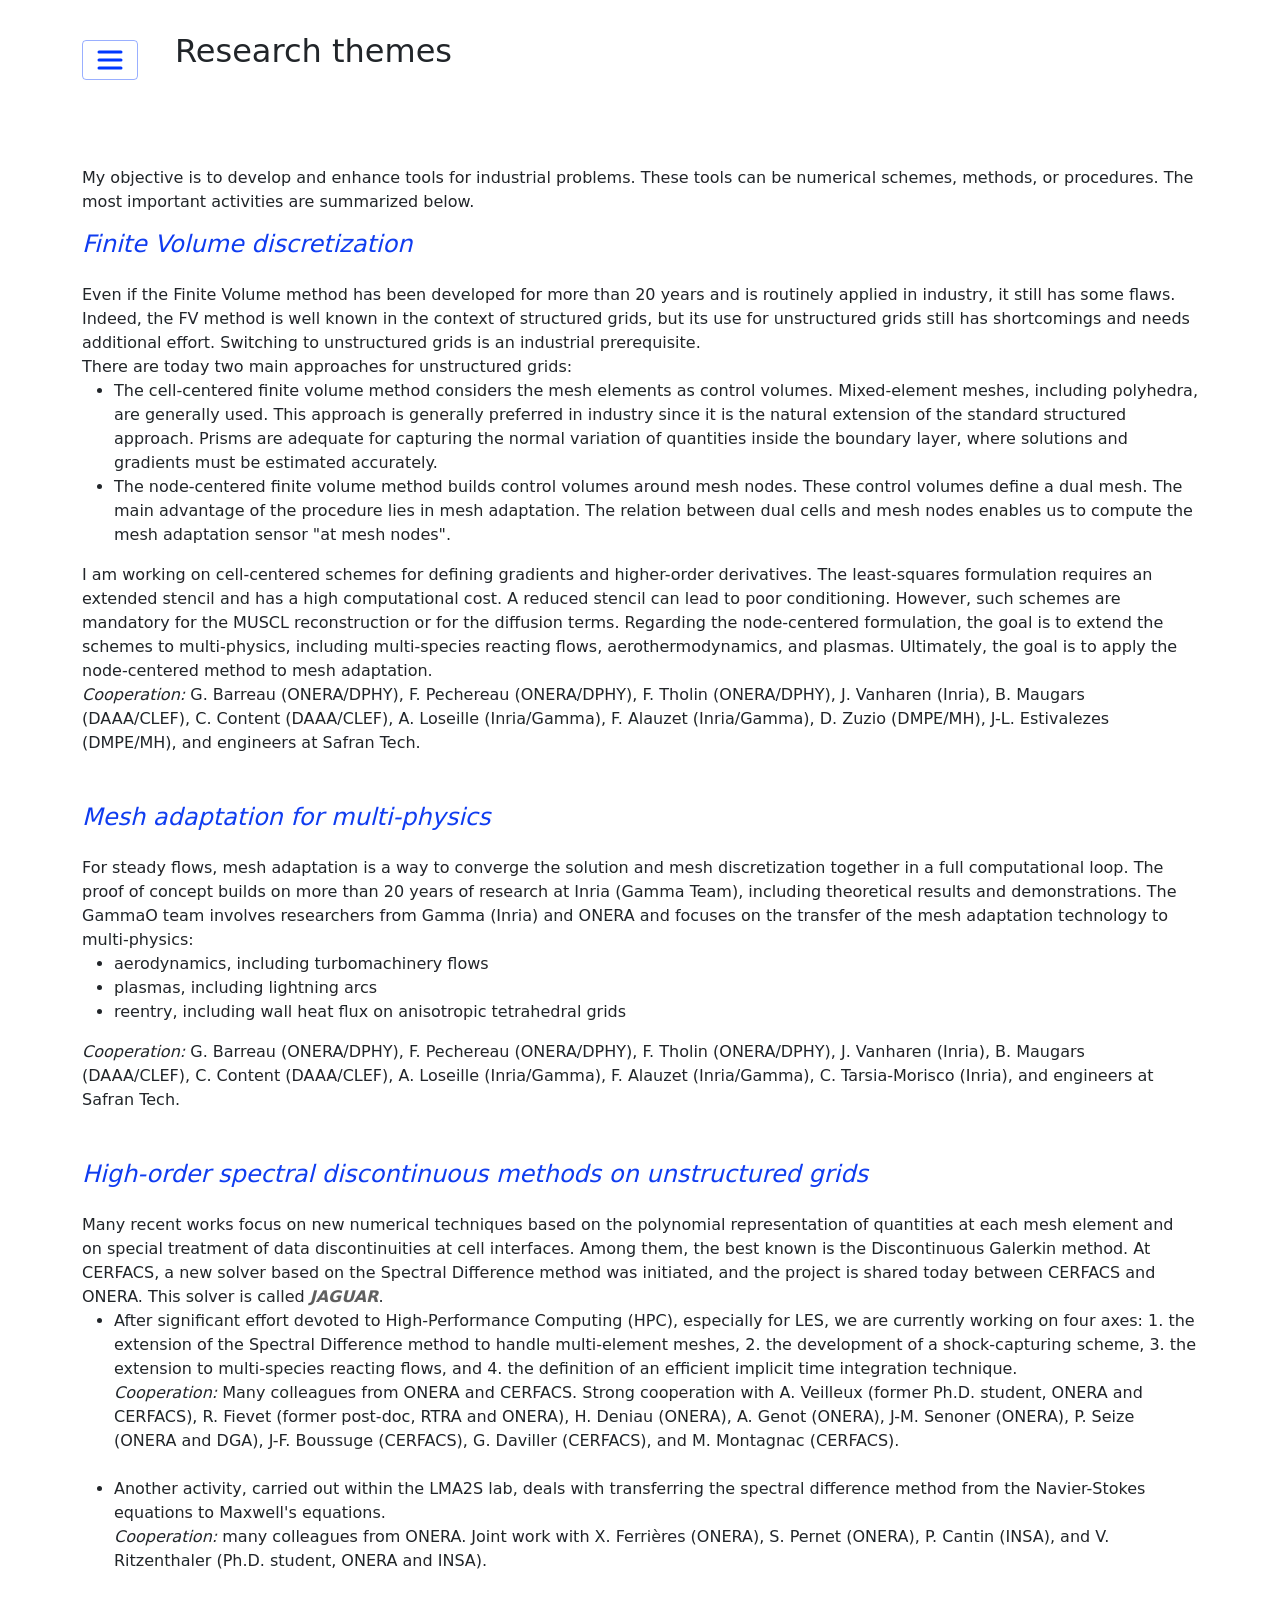
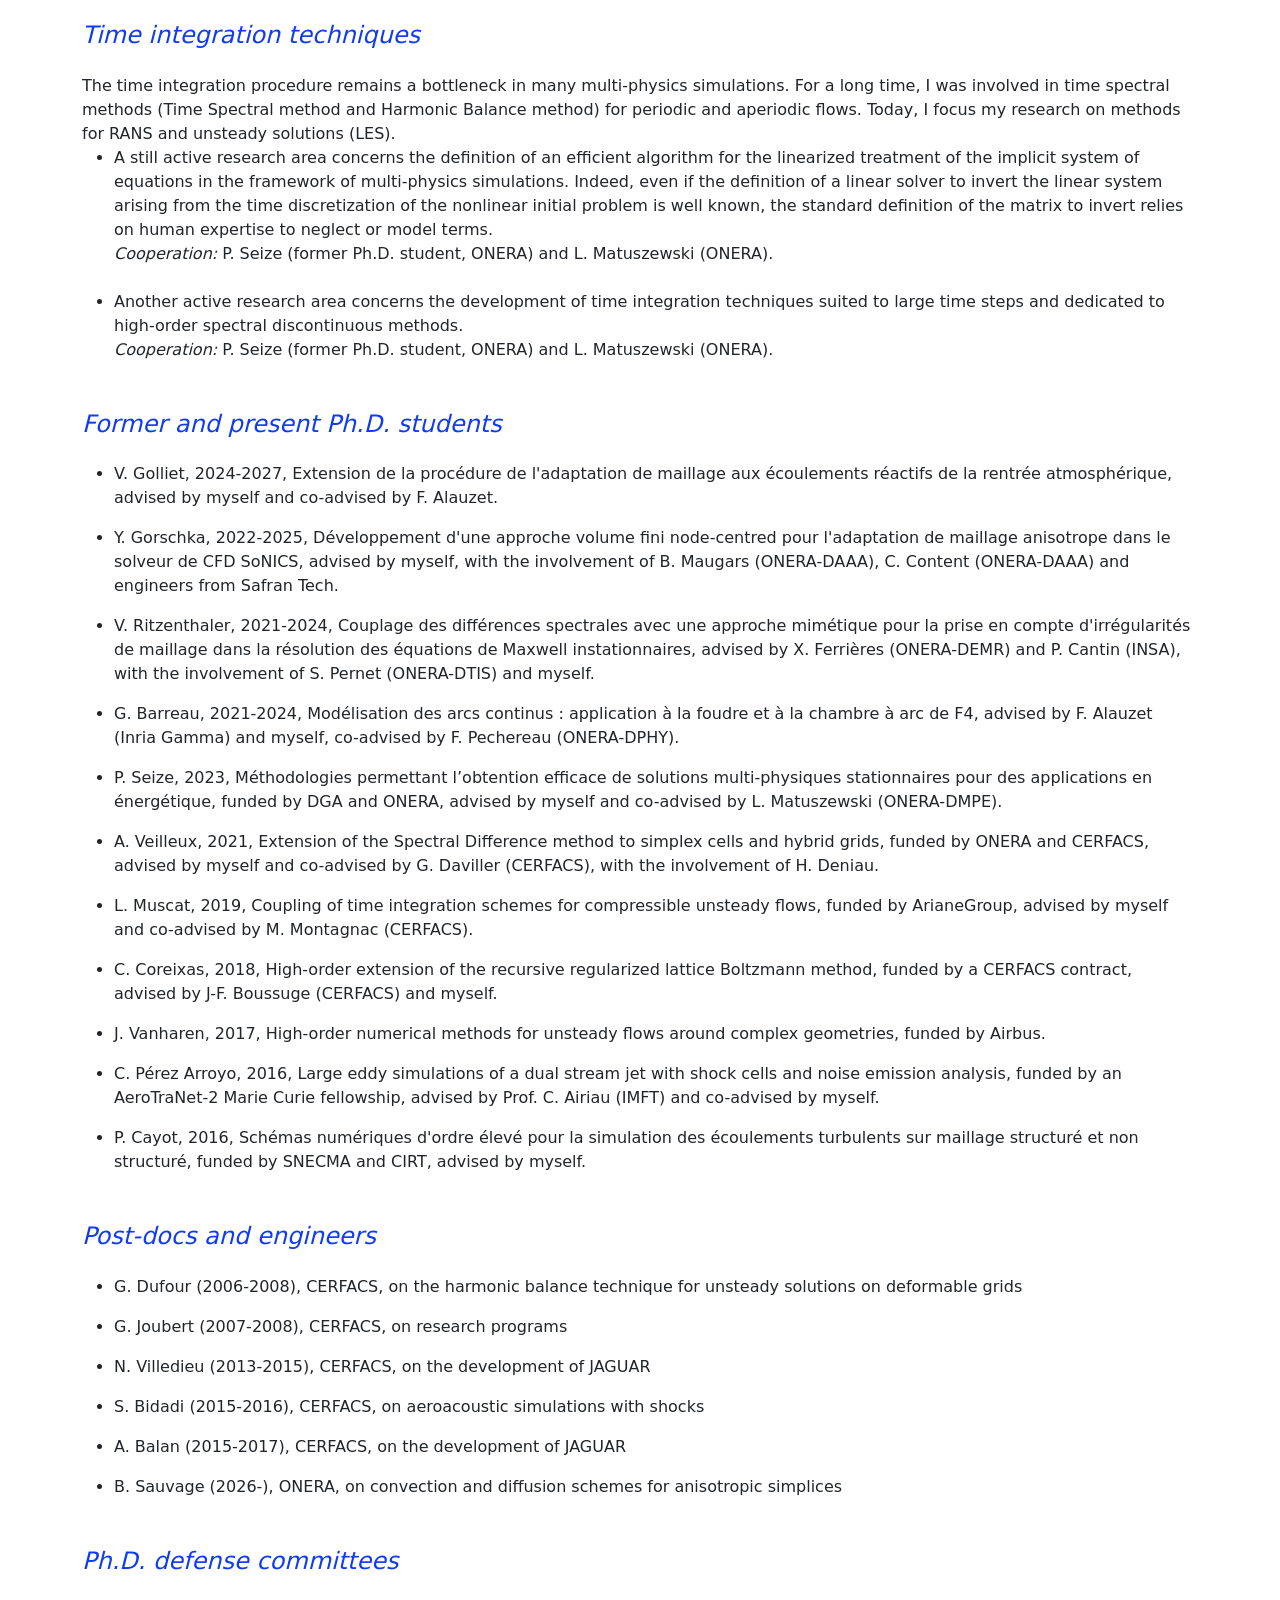
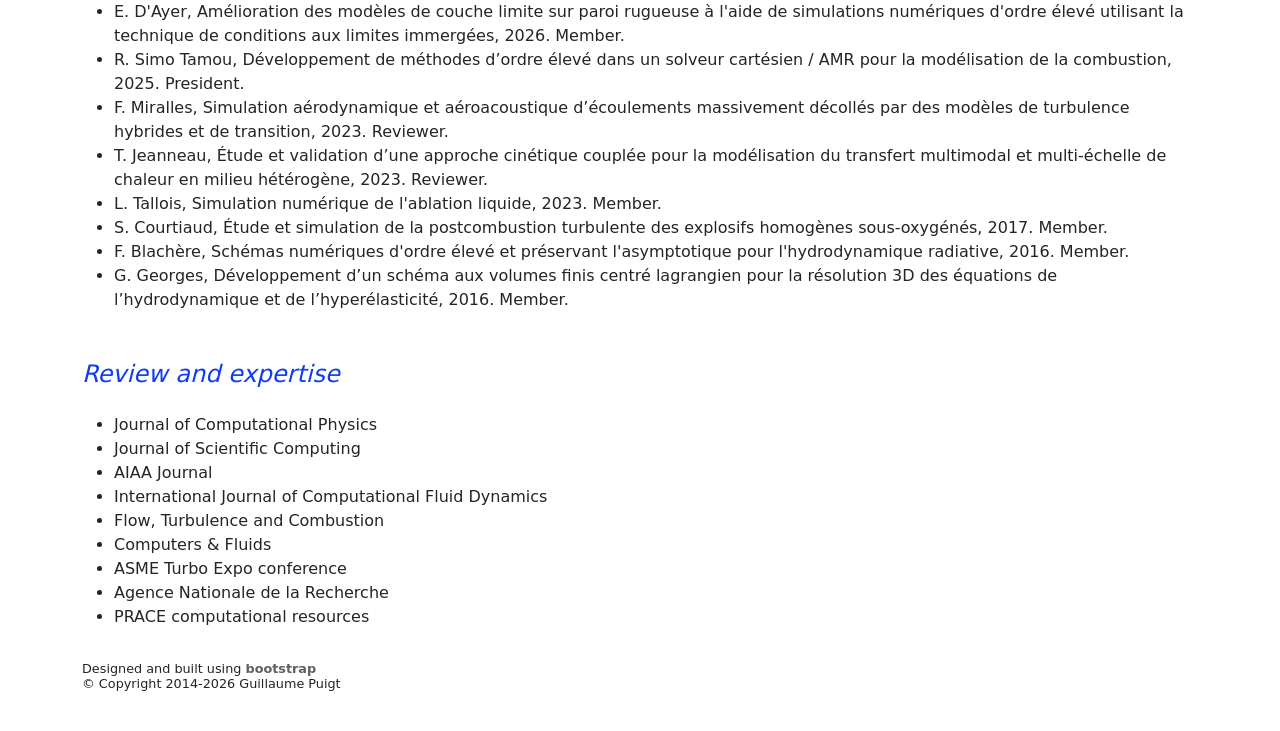
<file: research.html>
<!DOCTYPE html>
<html lang="en">
    <head>
        <meta charset="utf-8" />
        <meta name="viewport" content="width=device-width, initial-scale=1, shrink-to-fit=yes" />
        <meta name="description" content="" />
        <meta name="author" content="Guillaume Puigt" />
        <meta name="keywords" content="Puigt,
                                    Guillaume Puigt, 
                                    ONERA,
                                    Computational Fluid Dynamics, CFD,
                                    Finite Volume, Finite Element, Spectral method, 
                                    turbulence, RANS, LES, DNS, 
                                    convection,
                                    diffusion,
                                    reacting flow,
                                    mesh adaptation, Inria, Gamma" />
        <title>Guillaume Puigt - Professional Homepage</title>

        <!-- Favicon-->
        <link rel="icon" type="image/x-icon" href="assets/favicon.ico" />
        <!-- Core theme CSS (includes Bootstrap)-->
        <link href="css/styles.css" rel="stylesheet" />
    </head>
    <body>
        <!-- Responsive navbar-->
        <section class="py-5">
            <div class="container my-auto">
                <div class="row justify-content-start">
                    <div class="col-lg-1">
                        <nav class="navbar navbar-expand-sl navbar-light bg-gui">
                            <div class="container">
                                <button class="navbar-toggler" type="button" data-bs-toggle="collapse" data-bs-target="#navbarSupportedContent" aria-controls="navbarSupportedContent" aria-expanded="false" aria-label="Toggle navigation"><span class="navbar-toggler-icon"></span></button>
                                <div class="collapse navbar-collapse" id="navbarSupportedContent"> 
                                <ul class="navbar-nav ms-auto mb-2 mb-lg-0">
                                    <li class="nav-item"><a class="nav-link" href="index.html">Overview</a></li>
                                    <li class="nav-item"><a class="nav-link" href="gammao.html">GammaO</a></li>
                                    <li class="nav-item"><a class="nav-link" href="cv.html">CV</a></li>
                                    <li class="nav-item"><a class="nav-link active" aria-current="page" href="research.html">Research</a></li>
                                    <li class="nav-item"><a class="nav-link" href="publications.html">Publications</a></li>
                                    <li class="nav-item"><a class="nav-link" href="teaching.html">Teaching</a></li>
                                    <li class="nav-item"><a class="nav-link" href="jaguar.html">JAGUAR</a></li>
                                </ul>
                                </div>
                            </div>
                        </nav>
                    </div>
                    <div class="col-lg-8">
                        <h1> Research themes</h1><br />
                    </div>
                 </div>
            </div>
        </section>

        <section class="py-5">
            <div class="container my-auto">
                <div class="row justify-content-start">
                    My objective is to develop and enhance tools for industrial problems. These tools can be numerical schemes, methods, or procedures. 
                    The most important activities are summarized below.

                    <div class="row">
                        <p class="lead"><h4><span style="font-style: italic;"><p style="color:rgba(15,60,240,1.0);">Finite Volume discretization</p></span></h4>

                            <div class="text-justify">


                            Even if the Finite Volume method has been developed for more than 20 years and is routinely applied in industry, it still has some flaws. Indeed, the FV method is well known in the context of structured grids, but its use for unstructured grids still has shortcomings and needs additional effort. Switching to unstructured grids is an industrial prerequisite.<br />


                            There are today two main approaches for unstructured grids:
                            <ul>
                                <li>The cell-centered finite volume method considers the mesh elements as control volumes. Mixed-element meshes, including polyhedra, are generally used. This approach is generally preferred in industry since it is the natural extension of the standard structured approach. Prisms are adequate for capturing the normal variation of quantities inside the boundary layer, where solutions and gradients must be estimated accurately.</li>
                                <li>The node-centered finite volume method builds control volumes around mesh nodes. These control volumes define a dual mesh. The main advantage of the procedure lies in mesh adaptation. The relation between dual cells and mesh nodes enables us to compute the mesh adaptation sensor "at mesh nodes".</li>
                            </ul>
                            I am working on cell-centered schemes for defining gradients and higher-order derivatives. The least-squares formulation requires an extended stencil and has a high computational cost. A reduced stencil can lead to poor conditioning. However, such schemes are mandatory for the MUSCL reconstruction or for the diffusion terms. Regarding the node-centered formulation, the goal is to extend the schemes to multi-physics, including multi-species reacting flows, aerothermodynamics, and plasmas. Ultimately, the goal is to apply the node-centered method to mesh adaptation.<br />
                            <p class="text-justify"><span style="font-style: italic;">Cooperation:</span> G. Barreau (ONERA/DPHY), F. Pechereau (ONERA/DPHY), F. Tholin (ONERA/DPHY), J. Vanharen (Inria), B. Maugars (DAAA/CLEF), C. Content (DAAA/CLEF), A. Loseille (Inria/Gamma), F. Alauzet (Inria/Gamma), D. Zuzio (DMPE/MH), J-L. Estivalezes (DMPE/MH), and engineers at Safran Tech. </p>
                            </div>
                        </p>


                        <p class="lead"><h4><span style="font-style: italic;"><p style="color:rgba(15,60,240,1.0);">Mesh adaptation for multi-physics</p></span></h4>

                            <div class="text-justify">
                            For steady flows, mesh adaptation is a way to converge the solution and mesh discretization together in a full computational loop. The proof of concept builds on more than 20 years of research at Inria (Gamma Team), including theoretical results and demonstrations. The GammaO team involves researchers from Gamma (Inria) and ONERA and focuses on the transfer of the mesh adaptation technology to multi-physics:
                            <ul>
                                <li>aerodynamics, including turbomachinery flows</li>
                                <li>plasmas, including lightning arcs</li>
                                <li>reentry, including wall heat flux on anisotropic tetrahedral grids</li>
                            </ul>
                            <p class="text-justify"><span style="font-style: italic;">Cooperation:</span> G. Barreau (ONERA/DPHY), F. Pechereau (ONERA/DPHY), F. Tholin (ONERA/DPHY), J. Vanharen (Inria), B. Maugars (DAAA/CLEF), C. Content (DAAA/CLEF), A. Loseille (Inria/Gamma), F. Alauzet (Inria/Gamma), C. Tarsia-Morisco (Inria), and engineers at Safran Tech.</p>
                            </div>
                        </p>



                        <p class="lead"><h4><span style="font-style: italic;"><p style="color:rgba(15,60,240,1.0);">High-order spectral discontinuous methods on unstructured grids</p></span></h4>

                            <div class="col-md-12">
                                Many recent works focus on new numerical techniques based on the polynomial representation of quantities at each mesh element and on special treatment of data discontinuities at cell interfaces. Among them, the best known is the Discontinuous Galerkin method. At CERFACS, a new solver based on the Spectral Difference method was initiated, and the project is shared today between CERFACS and ONERA. This solver is called <a href="jaguar.html" target="_blank"><span style="font-style: italic;">JAGUAR</span></a>.<br />

                                <ul>
                                    <li>After significant effort devoted to High-Performance Computing (HPC), especially for LES, we are currently working on four axes: 1. the extension of the Spectral Difference method to handle multi-element meshes, 2. the development of a shock-capturing scheme, 3. the extension to multi-species reacting flows, and 4. the definition of an efficient implicit time integration technique.<br />
                                    <span style="font-style: italic;">Cooperation:</span>  Many colleagues from ONERA and CERFACS. Strong cooperation with A. Veilleux (former Ph.D. student, ONERA and CERFACS), R. Fievet (former post-doc, RTRA and ONERA), H. Deniau (ONERA), A. Genot (ONERA), J-M. Senoner (ONERA), P. Seize (ONERA and DGA), J-F. Boussuge (CERFACS), G. Daviller (CERFACS), and M. Montagnac (CERFACS).<br /><br></li>

                                    <li>Another activity, carried out within the LMA2S lab, deals with transferring the spectral difference method from the Navier-Stokes equations to Maxwell's equations.<br />
                                    <span style="font-style: italic;">Cooperation:</span> many colleagues from ONERA. Joint work with X. Ferrières (ONERA), S. Pernet (ONERA), P. Cantin (INSA), and V. Ritzenthaler (Ph.D. student, ONERA and INSA).<br ></li>
                                </ul>
                            </div>
                        </p>

                        <p class="lead"><h4><span style="font-style: italic;"><p style="color:rgba(15,60,240,1.0);">Time integration techniques</p></span></h4>
                            <div class="col-md-12">
                                The time integration procedure remains a bottleneck in many multi-physics simulations. For a long time, I was involved in time spectral methods (Time Spectral method and Harmonic Balance method) for periodic and aperiodic flows. Today, I focus my research on methods for RANS and unsteady solutions (LES). 
                                <ul>
                                    <li>A still active research area concerns the definition of an efficient algorithm for the linearized treatment of the implicit system of equations in the framework of multi-physics simulations. Indeed, even if the definition of a linear solver to invert the linear system arising from the time discretization of the nonlinear initial problem is well known, the standard definition of the matrix to invert relies on human expertise to neglect or model terms. <br />
                                    <span style="font-style: italic;">Cooperation:</span>  P. Seize (former Ph.D. student, ONERA) and L. Matuszewski (ONERA).<br /><br>
                                    </li>
                                    <li>Another active research area concerns the development of time integration techniques suited to large time steps and dedicated to high-order spectral discontinuous methods.  <br />
                                    <span style="font-style: italic;">Cooperation:</span>  P. Seize (former Ph.D. student, ONERA) and L. Matuszewski (ONERA).
                                    </li>
                                </ul>
                            </div>
                        </p>

                        <p class="lead"><h4><span style="font-style: italic;"><p style="color:rgba(15,60,240,1.0);">Former and present Ph.D. students</p></span></h4>
                            <div class="col-md-12">
                                <ul>
                                    <li><p class="text-justify">V. Golliet, 2024-2027, Extension de la procédure de l'adaptation de maillage aux écoulements réactifs de la rentrée atmosphérique, advised by myself and co-advised by F. Alauzet.</p></li>

                                    <li><p class="text-justify">Y. Gorschka, 2022-2025, Développement d'une approche volume fini node-centred pour l'adaptation de maillage anisotrope dans le solveur de CFD SoNICS, advised by myself, with the involvement of B. Maugars (ONERA-DAAA), C. Content (ONERA-DAAA) and engineers from Safran Tech.</p></li>

                                    <li><p class="text-justify">V. Ritzenthaler, 2021-2024, Couplage des différences spectrales avec une approche mimétique pour la prise en compte d'irrégularités de maillage dans la résolution des équations de Maxwell instationnaires, advised by X. Ferrières (ONERA-DEMR) and P. Cantin (INSA), with the involvement of S. Pernet (ONERA-DTIS) and myself.</p></li>

                                    <li><p class="text-justify">G. Barreau, 2021-2024, Modélisation des arcs continus : application à la foudre et à la chambre à arc de F4, advised by F. Alauzet (Inria Gamma) and myself, co-advised by F. Pechereau (ONERA-DPHY).</p></li>

                                    <li><p class="text-justify">P. Seize, 2023, Méthodologies permettant l’obtention efficace de solutions multi-physiques stationnaires pour des applications en énergétique, funded by DGA and ONERA, advised by myself and co-advised by L. Matuszewski (ONERA-DMPE).</p></li>

                                    <li><p class="text-justify">A. Veilleux, 2021, Extension of the Spectral Difference method to simplex cells and hybrid grids, funded by ONERA and CERFACS, advised by myself and co-advised by G. Daviller (CERFACS), with the involvement of H. Deniau.</p></li>

                                    <li><p class="text-justify">L. Muscat, 2019, Coupling of time integration schemes for compressible unsteady flows, funded by ArianeGroup, advised by myself and co-advised by M. Montagnac (CERFACS).</p></li>

                                    <li><p class="text-justify">C. Coreixas, 2018, High-order extension of the recursive regularized lattice Boltzmann method, funded by a CERFACS contract, advised by J-F. Boussuge (CERFACS) and myself.</p></li>

                                    <li><p class="text-justify">J. Vanharen, 2017, High-order numerical methods for unsteady flows around complex geometries, funded by Airbus.</p></li>

                                    <li><p class="text-justify">C. Pérez Arroyo, 2016, Large eddy simulations of a dual stream jet with shock cells and noise emission analysis, funded by an AeroTraNet-2 Marie Curie fellowship, advised by Prof. C. Airiau (IMFT) and co-advised by myself.</p></li>

                                    <li><p class="text-justify">P. Cayot, 2016, Schémas numériques d'ordre élevé pour la simulation des écoulements turbulents sur maillage structuré et non structuré, funded by SNECMA and CIRT, advised by myself.</p></li>
                                </ul>
                            </div>
                        </p>

                        <p class="lead"><h4><span style="font-style: italic;"><p style="color:rgba(15,60,240,1.0);">Post-docs and engineers</p></span></h4>
                            <div class="col-md-12">
                                <ul>
                                    <li><p class="text-justify">G. Dufour (2006-2008), CERFACS, on the harmonic balance technique for unsteady solutions on deformable grids</p></li>
                                    <li><p class="text-justify">G. Joubert (2007-2008), CERFACS, on research programs</p></li>
                                    <li><p class="text-justify">N. Villedieu (2013-2015), CERFACS, on the development of JAGUAR</p></li>
                                    <li><p class="text-justify">S. Bidadi (2015-2016), CERFACS, on aeroacoustic simulations with shocks</p></li>
                                    <li><p class="text-justify">A. Balan (2015-2017), CERFACS, on the development of JAGUAR</p></li>
                                    <li><p class="text-justify">B. Sauvage (2026-), ONERA, on convection and diffusion schemes for anisotropic simplices</p></li>
                                </ul>
                            </div>
                        </p>

                        <p class="lead"><h4><span style="font-style: italic;"><p style="color:rgba(15,60,240,1.0);">Ph.D. defense committees</p></span></h4>
                            <div class="col-md-12">
                                <ul>
                                    <li>E. D'Ayer, Amélioration des modèles de couche limite sur paroi rugueuse à l'aide de simulations numériques d'ordre élevé utilisant la technique de conditions aux limites immergées, 2026. Member.</li>
                                    <li>R. Simo Tamou, Développement de méthodes d’ordre élevé dans un solveur cartésien / AMR pour la modélisation de la combustion, 2025. President.</li>
                                    <li>F. Miralles, Simulation aérodynamique et aéroacoustique d’écoulements massivement décollés par des modèles de turbulence hybrides et de transition, 2023. Reviewer.</li>
                                    <li>T. Jeanneau, Étude et validation d’une approche cinétique couplée pour la modélisation du transfert multimodal et multi-échelle de chaleur en milieu hétérogène, 2023. Reviewer.</li>
                                    <li>L. Tallois, Simulation numérique de l'ablation liquide, 2023. Member.</li>
                                    <li>S. Courtiaud, Étude et simulation de la postcombustion turbulente des explosifs homogènes sous-oxygénés, 2017. Member.</li>
                                    <li>F. Blachère, Schémas numériques d'ordre élevé et préservant l'asymptotique pour l'hydrodynamique radiative, 2016. Member.</li>
                                    <li>G. Georges, Développement d’un schéma aux volumes finis centré lagrangien pour la résolution 3D des équations de l’hydrodynamique et de l’hyperélasticité, 2016. Member.</li>
                                </ul>
                            </div>
                        </p>

                        <p class="lead"><h4><span style="font-style: italic;"><p style="color:rgba(15,60,240,1.0);">Review and expertise</p></span></h4>
                            <div class="col-md-12">
                                <ul>
                                    <li>Journal of Computational Physics</li>
                                    <li>Journal of Scientific Computing</li>
                                    <li>AIAA Journal </li>
                                    <li>International Journal of Computational Fluid Dynamics </li>
                                    <li>Flow, Turbulence and Combustion </li>
                                    <li>Computers & Fluids </li>
                                    <li>ASME Turbo Expo conference</li>
                                    <li>Agence Nationale de la Recherche</li>
                                    <li>PRACE computational resources</li>
                                </ul>
                            </div>
                        </p>

                    </div>
                    <br />
                    <h6>Designed and built using <a target="_blank" href="https://getbootstrap.com/">bootstrap</a><br />&copy; Copyright 2014-2026 Guillaume Puigt </h6>
                </div>
            </div>
        </section>

        <!-- Bootstrap core JS-->
        <script src="https://cdn.jsdelivr.net/npm/bootstrap@5.1.3/dist/js/bootstrap.bundle.min.js"></script>
        <!-- Core theme JS-->
        <script src="js/scripts.js"></script>
    </body>
</html>
</file>
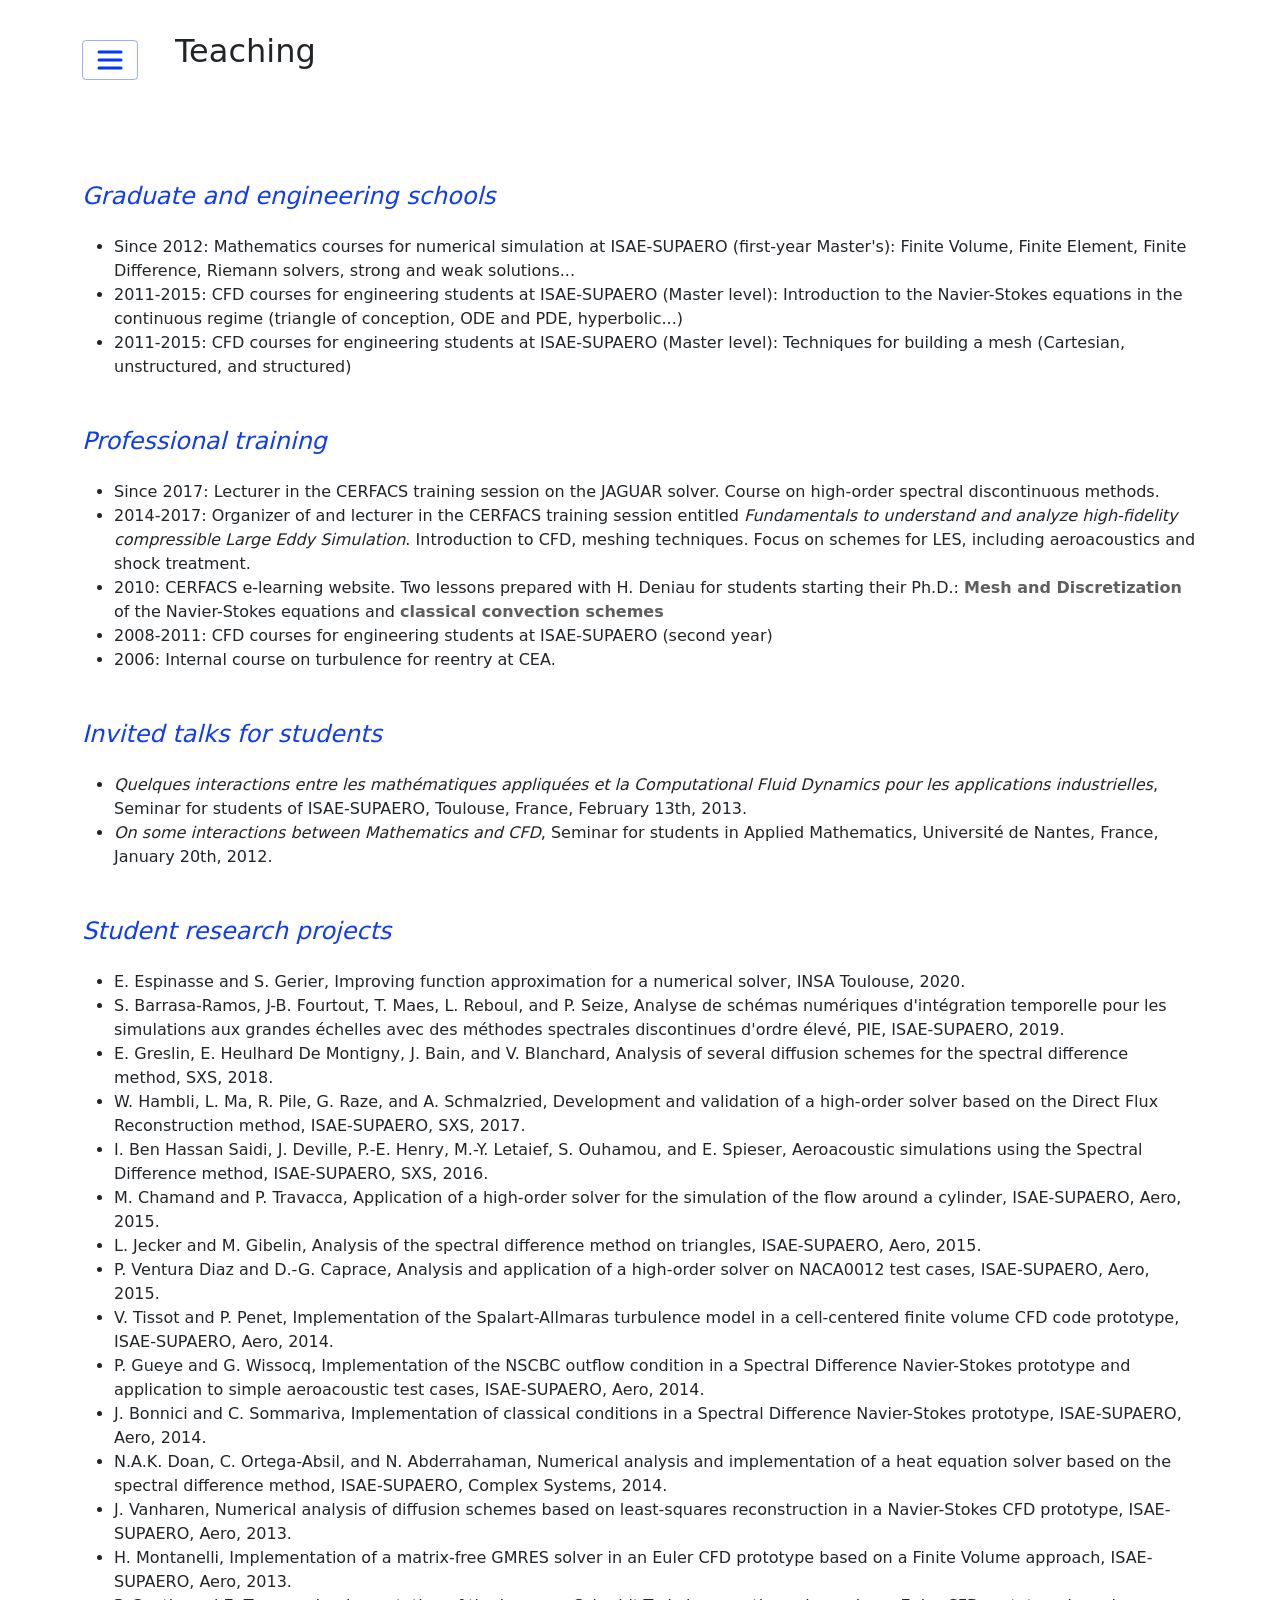
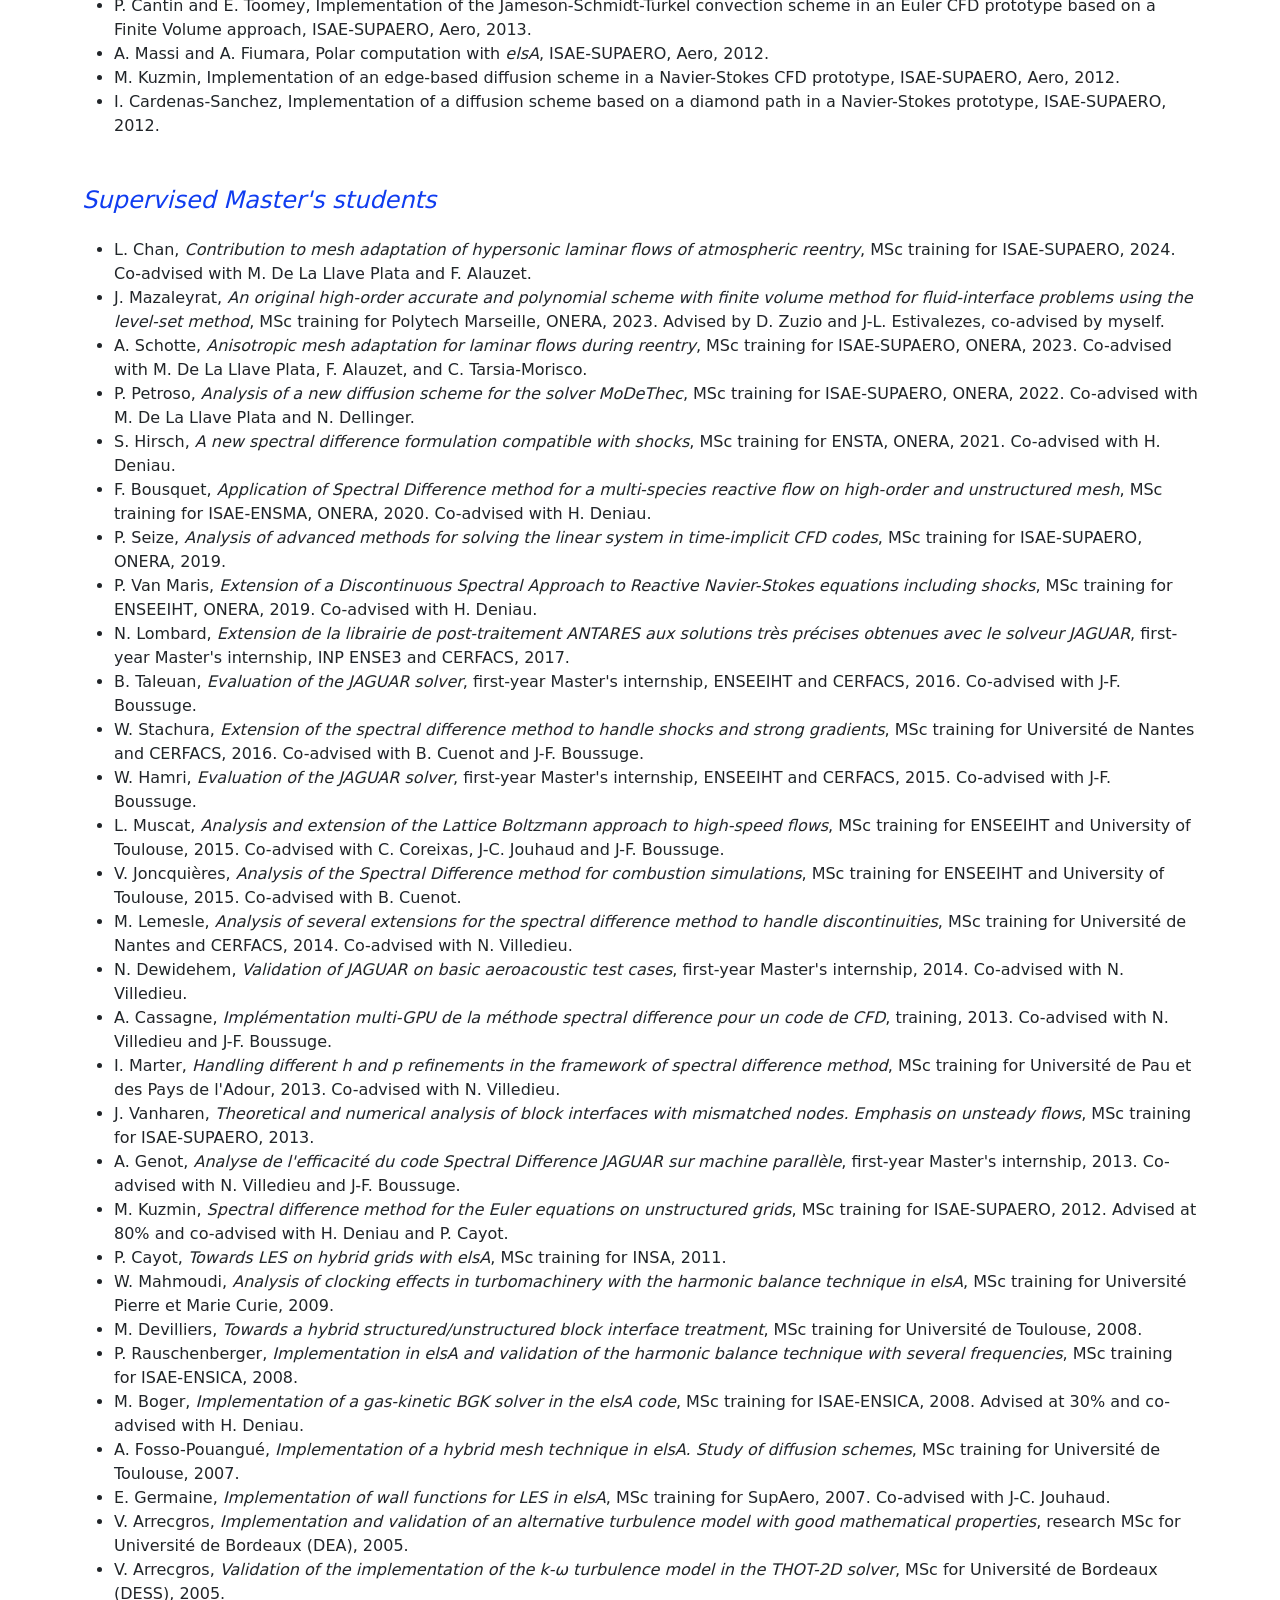
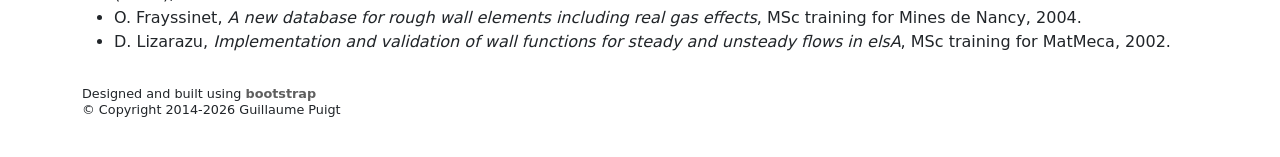
<file: teaching.html>
<!DOCTYPE html>
<html lang="en">
    <head>
        <meta charset="utf-8" />
        <meta name="viewport" content="width=device-width, initial-scale=1, shrink-to-fit=yes" />
        <meta name="description" content="" />
        <meta name="author" content="Guillaume Puigt" />
        <meta name="keywords" content="Puigt,
                                    Guillaume Puigt, 
                                    ONERA,
                                    Computational Fluid Dynamics, CFD,
                                    Finite Volume, Finite Element, Spectral method, 
                                    turbulence, RANS, LES, DNS, 
                                    convection,
                                    diffusion,
                                    reacting flow,
                                    mesh adaptation, Inria, Gamma" />
        <title>Guillaume Puigt - Professional Homepage</title>

        <!-- Favicon-->
        <link rel="icon" type="image/x-icon" href="assets/favicon.ico" />
        <!-- Core theme CSS (includes Bootstrap)-->
        <link href="css/styles.css" rel="stylesheet" />
    </head>
    <body>
        <!-- Responsive navbar-->
        <section class="py-5">
            <div class="container my-auto">
                <div class="row justify-content-start">
                    <div class="col-lg-1">
                        <nav class="navbar navbar-expand-sl navbar-light bg-gui">
                            <div class="container">
                                <button class="navbar-toggler" type="button" data-bs-toggle="collapse" data-bs-target="#navbarSupportedContent" aria-controls="navbarSupportedContent" aria-expanded="false" aria-label="Toggle navigation"><span class="navbar-toggler-icon"></span></button>
                                <div class="collapse navbar-collapse" id="navbarSupportedContent"> 
                                <ul class="navbar-nav ms-auto mb-2 mb-lg-0">
                                    <li class="nav-item"><a class="nav-link" href="index.html">Overview</a></li>
                                    <li class="nav-item"><a class="nav-link" href="gammao.html">GammaO</a></li>
                                    <li class="nav-item"><a class="nav-link" href="cv.html">CV</a></li>
                                    <li class="nav-item"><a class="nav-link" href="research.html">Research</a></li>
                                    <li class="nav-item"><a class="nav-link" href="publications.html">Publications</a></li>
                                    <li class="nav-item"><a class="nav-link active" aria-current="page" href="teaching.html">Teaching</a></li>
                                    <li class="nav-item"><a class="nav-link" href="jaguar.html">JAGUAR</a></li>
                                </ul>
                                </div>
                            </div>
                        </nav>
                    </div>
                    <div class="col-lg-8">
                        <h1>Teaching</h1><br />
                    </div>
                 </div>
            </div>
        </section>

        <section class="py-5">
            <div class="container my-auto">
                <div class="row justify-content-start">
                    
                    <div class="row">
                        <p class="lead"><h4><span style="font-style: italic;"><p style="color:rgba(15,60,240,1.0);">Graduate and engineering schools</p></span></h4>

                            <div class="col-md-12">
                                <ul>
                                    <li>Since 2012: Mathematics courses for numerical simulation at ISAE-SUPAERO (first-year Master's): Finite Volume, Finite Element, Finite Difference, Riemann solvers, strong and weak solutions...</li>
                                    
                                    <li>2011-2015: CFD courses for engineering students at ISAE-SUPAERO (Master level): Introduction to the Navier-Stokes equations in the continuous regime (triangle of conception, ODE and PDE, hyperbolic...) </li> 

                                    <li> 2011-2015: CFD courses for engineering students at ISAE-SUPAERO (Master level): Techniques for building a mesh (Cartesian, unstructured, and structured) </li>
                                </ul>
                            </div>
                        </p>
                    </div>

                    <div class="row">
                        <p class="lead"><h4><span style="font-style: italic;"><p style="color:rgba(15,60,240,1.0);">Professional training</p></span></h4>

                            <div class="col-md-12">
                                <ul>
                                    <li> Since 2017: Lecturer in the CERFACS training session on the JAGUAR solver. Course on high-order spectral discontinuous methods.</li>
            
                                    <li> 2014-2017: Organizer of and lecturer in the CERFACS training session entitled <span style="font-style: italic;">Fundamentals to understand and analyze high-fidelity compressible Large Eddy Simulation</span>. Introduction to CFD, meshing techniques. Focus on schemes for LES, including aeroacoustics and shock treatment.</li>
            
                                    <li> 2010: CERFACS e-learning website. Two lessons prepared with H. Deniau for students starting their Ph.D.: <a href="http://elearning.cerfacs.fr/numerical/schemes/mesh/index.php" target="_blank">Mesh and Discretization</a> of the Navier-Stokes equations and <a href="http://elearning.cerfacs.fr/numerical/schemes/convectionscheme/index.php" target="_blank">classical convection schemes</a></li>
                                    
                                    <li> 2008-2011: CFD courses for engineering students at ISAE-SUPAERO (second year) </li>
            
                                    <li> 2006: Internal course on turbulence for reentry at CEA. </li>
                                </ul>
                            </div>
                        </p>
                    </div>

                    <div class="row">
                        <p class="lead"><h4><span style="font-style: italic;"><p style="color:rgba(15,60,240,1.0);">Invited talks for students</p></span></h4>

                            <div class="col-md-12">
                                <ul>
                                    <li><span style="font-style: italic;">Quelques interactions entre les mathématiques appliquées et la Computational Fluid Dynamics pour les applications industrielles</span>,&nbsp; Seminar for students of ISAE-SUPAERO, Toulouse, France, February 13th, 2013.</li>

                                    <li><span style="font-style: italic;">On some interactions between Mathematics and CFD</span>, Seminar for students in Applied Mathematics, Université de Nantes, France, January 20th, 2012.</li>
                                </ul>
                            </div>
                        </p>
                    </div>

                    <div class="row">
                        <p class="lead"><h4><span style="font-style: italic;"><p style="color:rgba(15,60,240,1.0);">Student research projects</p></span></h4>

                            <div class="col-md-12">
                                <ul>
                                    <li> E. Espinasse and S. Gerier, Improving function approximation for a numerical solver, INSA Toulouse, 2020.</li>
            
                                    <li> S. Barrasa-Ramos, J-B. Fourtout, T. Maes, L. Reboul, and P. Seize, Analyse de schémas numériques d'intégration temporelle pour les simulations aux grandes échelles avec des méthodes spectrales discontinues d'ordre élevé, PIE, ISAE-SUPAERO, 2019. </li>

                                    <li> E. Greslin, E. Heulhard De Montigny, J. Bain, and V. Blanchard, Analysis of several diffusion schemes for the spectral difference method, SXS, 2018. </li>

                                    <li>W. Hambli, L. Ma, R. Pile, G. Raze, and A. Schmalzried, Development and validation of a high-order solver based on the Direct Flux Reconstruction method, ISAE-SUPAERO, SXS, 2017. </li>

                                    <li> I. Ben Hassan Saidi, J. Deville, P.-E. Henry, M.-Y. Letaief, S. Ouhamou, and E. Spieser, Aeroacoustic simulations using the Spectral Difference method, ISAE-SUPAERO, SXS, 2016. </li>

                                    <li> M. Chamand and P. Travacca, Application of a high-order solver for the simulation of the flow around a cylinder, ISAE-SUPAERO, Aero, 2015. </li>

                                    <li> L. Jecker and M. Gibelin, Analysis of the spectral difference method on triangles, ISAE-SUPAERO, Aero, 2015.</li>

                                    <li> P. Ventura Diaz and D.-G. Caprace, Analysis and application of a high-order solver on NACA0012 test cases, ISAE-SUPAERO, Aero, 2015.</li>

                                    <li> V. Tissot and P. Penet, Implementation of the Spalart-Allmaras turbulence model in a cell-centered finite volume CFD code prototype, ISAE-SUPAERO, Aero, 2014.</li>

                                    <li> P. Gueye and G. Wissocq, Implementation of the NSCBC outflow condition in a Spectral Difference Navier-Stokes prototype and application to simple aeroacoustic test cases, ISAE-SUPAERO, Aero, 2014.</li>

                                    <li> J. Bonnici and C. Sommariva, Implementation of classical conditions in a Spectral Difference Navier-Stokes prototype, ISAE-SUPAERO, Aero, 2014. </li>

                                    <li> N.A.K. Doan, C. Ortega-Absil, and N. Abderrahaman, Numerical analysis and implementation of a heat equation solver based on the spectral difference method, ISAE-SUPAERO, Complex Systems, 2014. </li>

                                    <li> J. Vanharen, Numerical analysis of diffusion schemes based on least-squares reconstruction in a Navier-Stokes CFD prototype, ISAE-SUPAERO, Aero, 2013. </li>

                                    <li> H. Montanelli, Implementation of a matrix-free GMRES solver in an Euler CFD prototype based on a Finite Volume approach, ISAE-SUPAERO, Aero, 2013. </li>

                                    <li> P. Cantin and E. Toomey, Implementation of the Jameson-Schmidt-Turkel convection scheme in an Euler CFD prototype based on a Finite Volume approach, ISAE-SUPAERO, Aero, 2013. </li>

                                    <li> A. Massi and A. Fiumara, Polar computation with <span style="font-style: italic;">elsA</span>, ISAE-SUPAERO, Aero, 2012.</li>

                                    <li> M. Kuzmin, Implementation of an edge-based diffusion scheme in a Navier-Stokes CFD prototype, ISAE-SUPAERO, Aero, 2012.</li>

                                    <li> I. Cardenas-Sanchez, Implementation of a diffusion scheme based on a diamond path in a Navier-Stokes prototype, ISAE-SUPAERO, 2012.</li>
                                </ul>
                            </div>
                        </p>
                    </div>

                    <div class="row">
                        <p class="lead"><h4><span style="font-style: italic;"><p style="color:rgba(15,60,240,1.0);">Supervised Master's students</p></span></h4>

                            <div class="col-md-12">
                                <ul>
                                    <li>L. Chan, <span style="font-style: italic;">Contribution to mesh adaptation of hypersonic laminar flows of atmospheric reentry</span>, MSc training for ISAE-SUPAERO, 2024. Co-advised with M. De La Llave Plata and F. Alauzet. </li>

                                    <li>J. Mazaleyrat, <span style="font-style: italic;">An original high-order accurate and polynomial scheme with finite volume method for fluid-interface problems using the level-set method</span>, MSc training for Polytech Marseille, ONERA, 2023. Advised by D. Zuzio and J-L. Estivalezes, co-advised by myself.</li>

                                    <li>A. Schotte, <span style="font-style: italic;">Anisotropic mesh adaptation for laminar flows during reentry</span>, MSc training for ISAE-SUPAERO, ONERA, 2023. Co-advised with M. De La Llave Plata, F. Alauzet, and C. Tarsia-Morisco.</li>

                                    <li>P. Petroso, <span style="font-style: italic;">Analysis of a new diffusion scheme for the solver MoDeThec</span>, MSc training for ISAE-SUPAERO, ONERA, 2022. Co-advised with M. De La Llave Plata and N. Dellinger.</li>

                                    <li>S. Hirsch, <span style="font-style: italic;">A new spectral difference formulation compatible with shocks</span>, MSc training for ENSTA, ONERA, 2021. Co-advised with H. Deniau.</li>

                                    <li>F. Bousquet, <span style="font-style: italic;">Application of Spectral Difference method for a multi-species reactive flow on high-order and unstructured mesh</span>, MSc training for ISAE-ENSMA, ONERA, 2020. Co-advised with H. Deniau.</li>

                                    <li>P. Seize, <span style="font-style: italic;">Analysis of advanced methods for solving the linear system in time-implicit CFD codes</span>, MSc training for ISAE-SUPAERO, ONERA, 2019.</li>

                                    <li>P. Van Maris, <span style="font-style: italic;">Extension of a Discontinuous Spectral Approach to Reactive Navier-Stokes equations including shocks</span>, MSc training for ENSEEIHT, ONERA, 2019. Co-advised with H. Deniau.</li>

                                    <li>N. Lombard, <span style="font-style: italic;">Extension de la librairie de post-traitement ANTARES aux solutions très précises obtenues avec le solveur JAGUAR</span>, first-year Master's internship, INP ENSE3 and CERFACS, 2017.</li>

                                    <li>B. Taleuan, <span style="font-style: italic;">Evaluation of the JAGUAR solver</span>, first-year Master's internship, ENSEEIHT and CERFACS, 2016. Co-advised with J-F. Boussuge.</li>

                                    <li>W. Stachura, <span style="font-style: italic;">Extension of the spectral difference method to handle shocks and strong gradients</span>, MSc training for Université de Nantes and CERFACS, 2016. Co-advised with B. Cuenot and J-F. Boussuge.</li>

                                    <li>W. Hamri, <span style="font-style: italic;">Evaluation of the JAGUAR solver</span>, first-year Master's internship, ENSEEIHT and CERFACS, 2015. Co-advised with J-F. Boussuge.</li>

                                    <li>L. Muscat, <span style="font-style: italic;">Analysis and extension of the Lattice Boltzmann approach to high-speed flows</span>, MSc training for ENSEEIHT and University of Toulouse, 2015. Co-advised with C. Coreixas, J-C. Jouhaud and J-F. Boussuge.</li>

                                    <li>V. Joncquières, <span style="font-style: italic;">Analysis of the Spectral Difference method for combustion simulations</span>, MSc training for ENSEEIHT and University of Toulouse, 2015. Co-advised with B. Cuenot.</li>

                                    <li>M. Lemesle, <span style="font-style: italic;">Analysis of several extensions for the spectral difference method to handle discontinuities</span>, MSc training for Université de Nantes and CERFACS, 2014. Co-advised with N. Villedieu.</li>

                                    <li>N. Dewidehem, <span style="font-style: italic;">Validation of <span style="font-style: italic;">JAGUAR</span> on basic aeroacoustic test cases</span>, first-year Master's internship, 2014. Co-advised with N. Villedieu.</li>

                                    <li>A. Cassagne, <span style="font-style: italic;">Implémentation multi-GPU de la méthode spectral difference pour un code de CFD</span>, training, 2013. Co-advised with N. Villedieu and J-F. Boussuge.</li>

                                    <li>I. Marter, <span style="font-style: italic;">Handling different h and p refinements in the framework of spectral difference method</span>, MSc training for Université de Pau et des Pays de l'Adour, 2013. Co-advised with N. Villedieu.</li>

                                    <li>J. Vanharen, <span style="font-style: italic;">Theoretical and numerical analysis of block interfaces with mismatched nodes. Emphasis on unsteady flows</span>, MSc training for ISAE-SUPAERO, 2013.</li>

                                    <li>A. Genot, <span style="font-style: italic;">Analyse de l'efficacité du code Spectral Difference <span style="font-style: italic;">JAGUAR</span> sur machine parallèle</span>, first-year Master's internship, 2013. Co-advised with N. Villedieu and J-F. Boussuge.</li>

                                    <li>M. Kuzmin, <span style="font-style: italic;">Spectral difference method for the Euler equations on unstructured grids</span>, MSc training for ISAE-SUPAERO, 2012. Advised at 80% and co-advised with H. Deniau and P. Cayot.</li>

                                    <li>P. Cayot, <span style="font-style: italic;">Towards LES on hybrid grids with <span style="font-style: italic;">elsA</span></span>, MSc training for INSA, 2011.</li>

                                    <li>W. Mahmoudi, <span style="font-style: italic;">Analysis of clocking effects in turbomachinery with the harmonic balance technique in <span style="font-style: italic;">elsA</span></span>, MSc training for Université Pierre et Marie Curie, 2009.</li>

                                    <li>M. Devilliers, <span style="font-style: italic;">Towards a hybrid structured/unstructured block interface treatment</span>, MSc training for Université de Toulouse, 2008.</li>

                                    <li>P. Rauschenberger, <span style="font-style: italic;">Implementation in <span style="font-style: italic;">elsA</span> and validation of the harmonic balance technique with several frequencies</span>, MSc training for ISAE-ENSICA, 2008.</li>

                                    <li>M. Boger, <span style="font-style: italic;">Implementation of a gas-kinetic BGK solver in the <span style="font-style: italic;">elsA</span> code</span>, MSc training for ISAE-ENSICA, 2008. Advised at 30% and co-advised with H. Deniau.</li>

                                    <li>A. Fosso-Pouangué, <span style="font-style: italic;">Implementation of a hybrid mesh technique in <span style="font-style: italic;">elsA</span>. Study of diffusion schemes</span>, MSc training for Université de Toulouse, 2007.</li>

                                    <li>E. Germaine, <span style="font-style: italic;">Implementation of wall functions for LES in <span style="font-style: italic;">elsA</span></span>, MSc training for SupAero, 2007. Co-advised with J-C. Jouhaud.</li>

                                    <li>V. Arrecgros, <span style="font-style: italic;">Implementation and validation of an alternative turbulence model with good mathematical properties</span>, research MSc for Université de Bordeaux (DEA), 2005.</li>

                                    <li>V. Arrecgros, <span style="font-style: italic;">Validation of the implementation of the k-ω turbulence model in the THOT-2D solver</span>, MSc for Université de Bordeaux (DESS), 2005.</li>

                                    <li>O. Frayssinet, <span style="font-style: italic;">A new database for rough wall elements including real gas effects</span>, MSc training for Mines de Nancy, 2004.</li>

                                    <li>D. Lizarazu, <span style="font-style: italic;">Implementation and validation of wall functions for steady and unsteady flows in <span style="font-style: italic;">elsA</span></span>, MSc training for MatMeca, 2002.</li>

                                </ul>
                            </div>
                        </p>
                    </div>
                    <br />
                    <h6>Designed and built using <a target="_blank" href="https://getbootstrap.com/">bootstrap</a><br />&copy; Copyright 2014-2026 Guillaume Puigt </h6>
                </div>
            </div>
        </section>

        <!-- Bootstrap core JS-->
        <script src="https://cdn.jsdelivr.net/npm/bootstrap@5.1.3/dist/js/bootstrap.bundle.min.js"></script>
        <!-- Core theme JS-->
        <script src="js/scripts.js"></script>
    </body>
</html>
</file>
